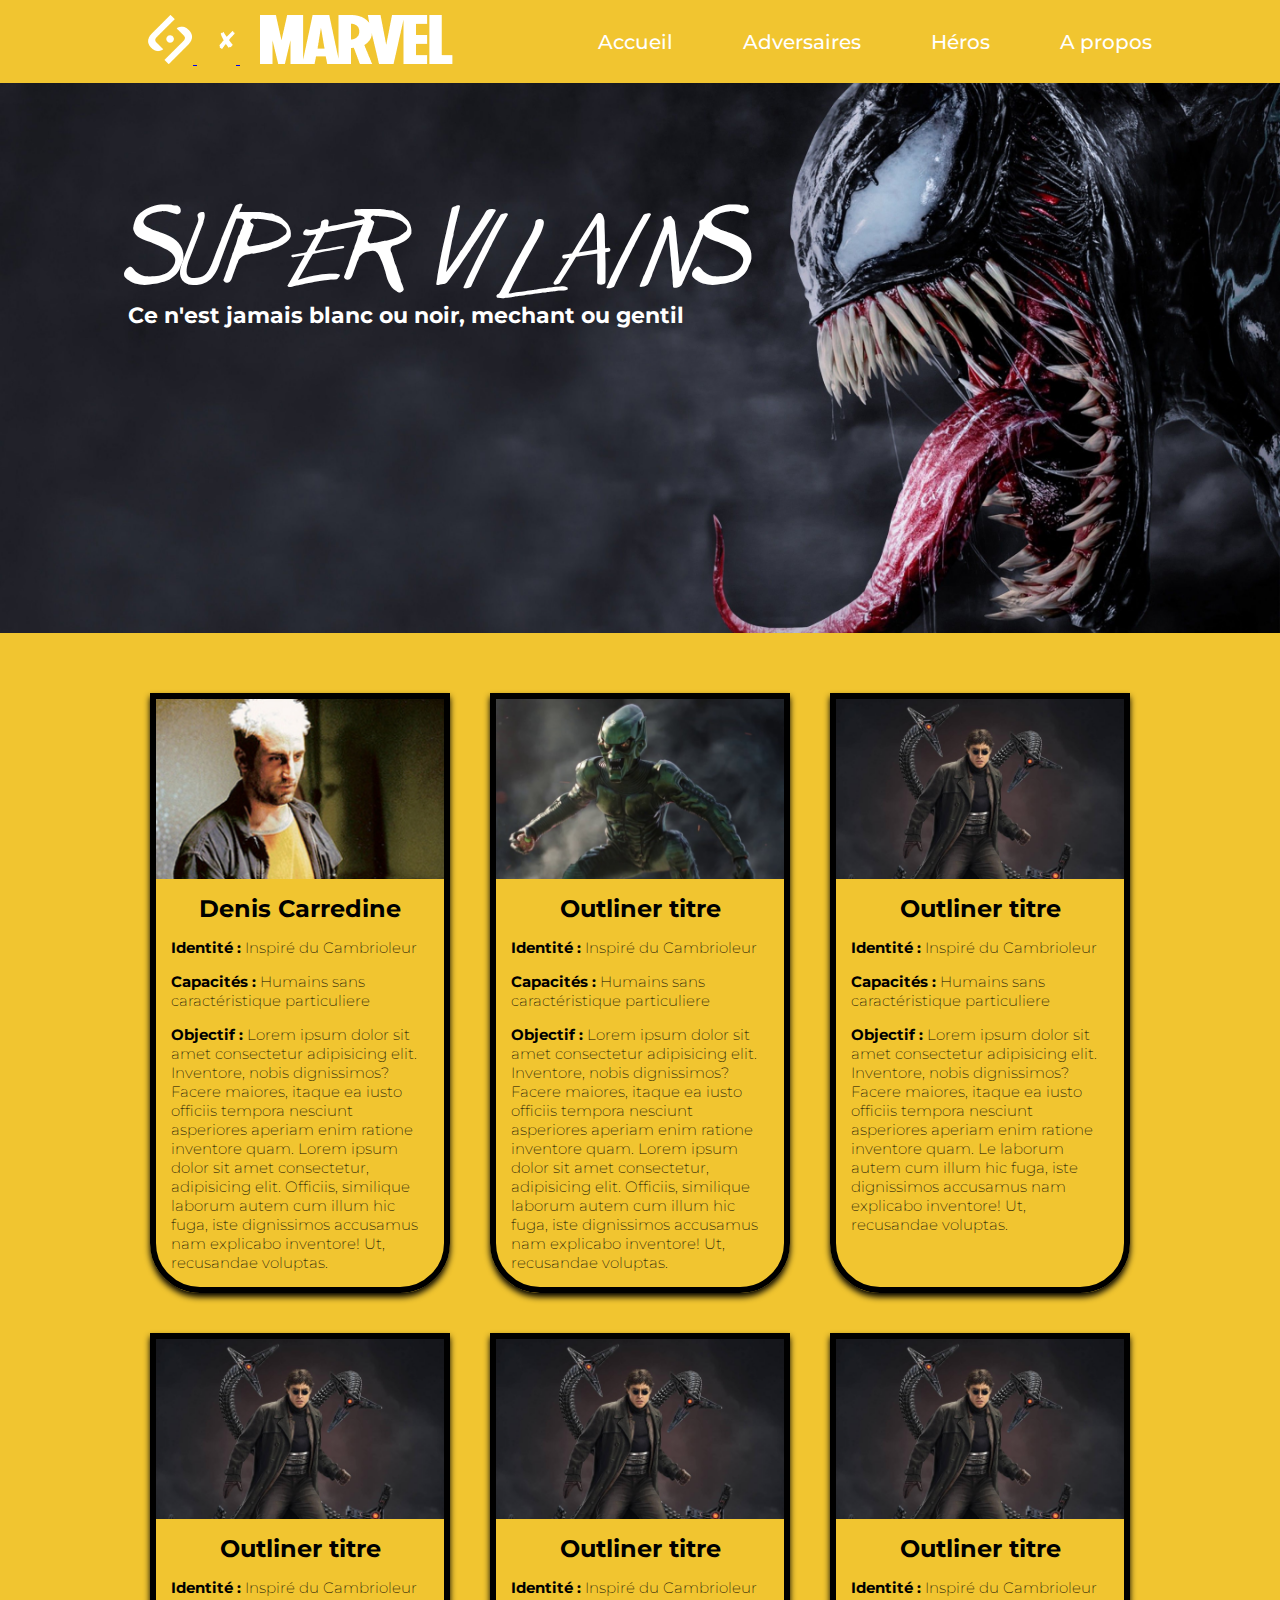
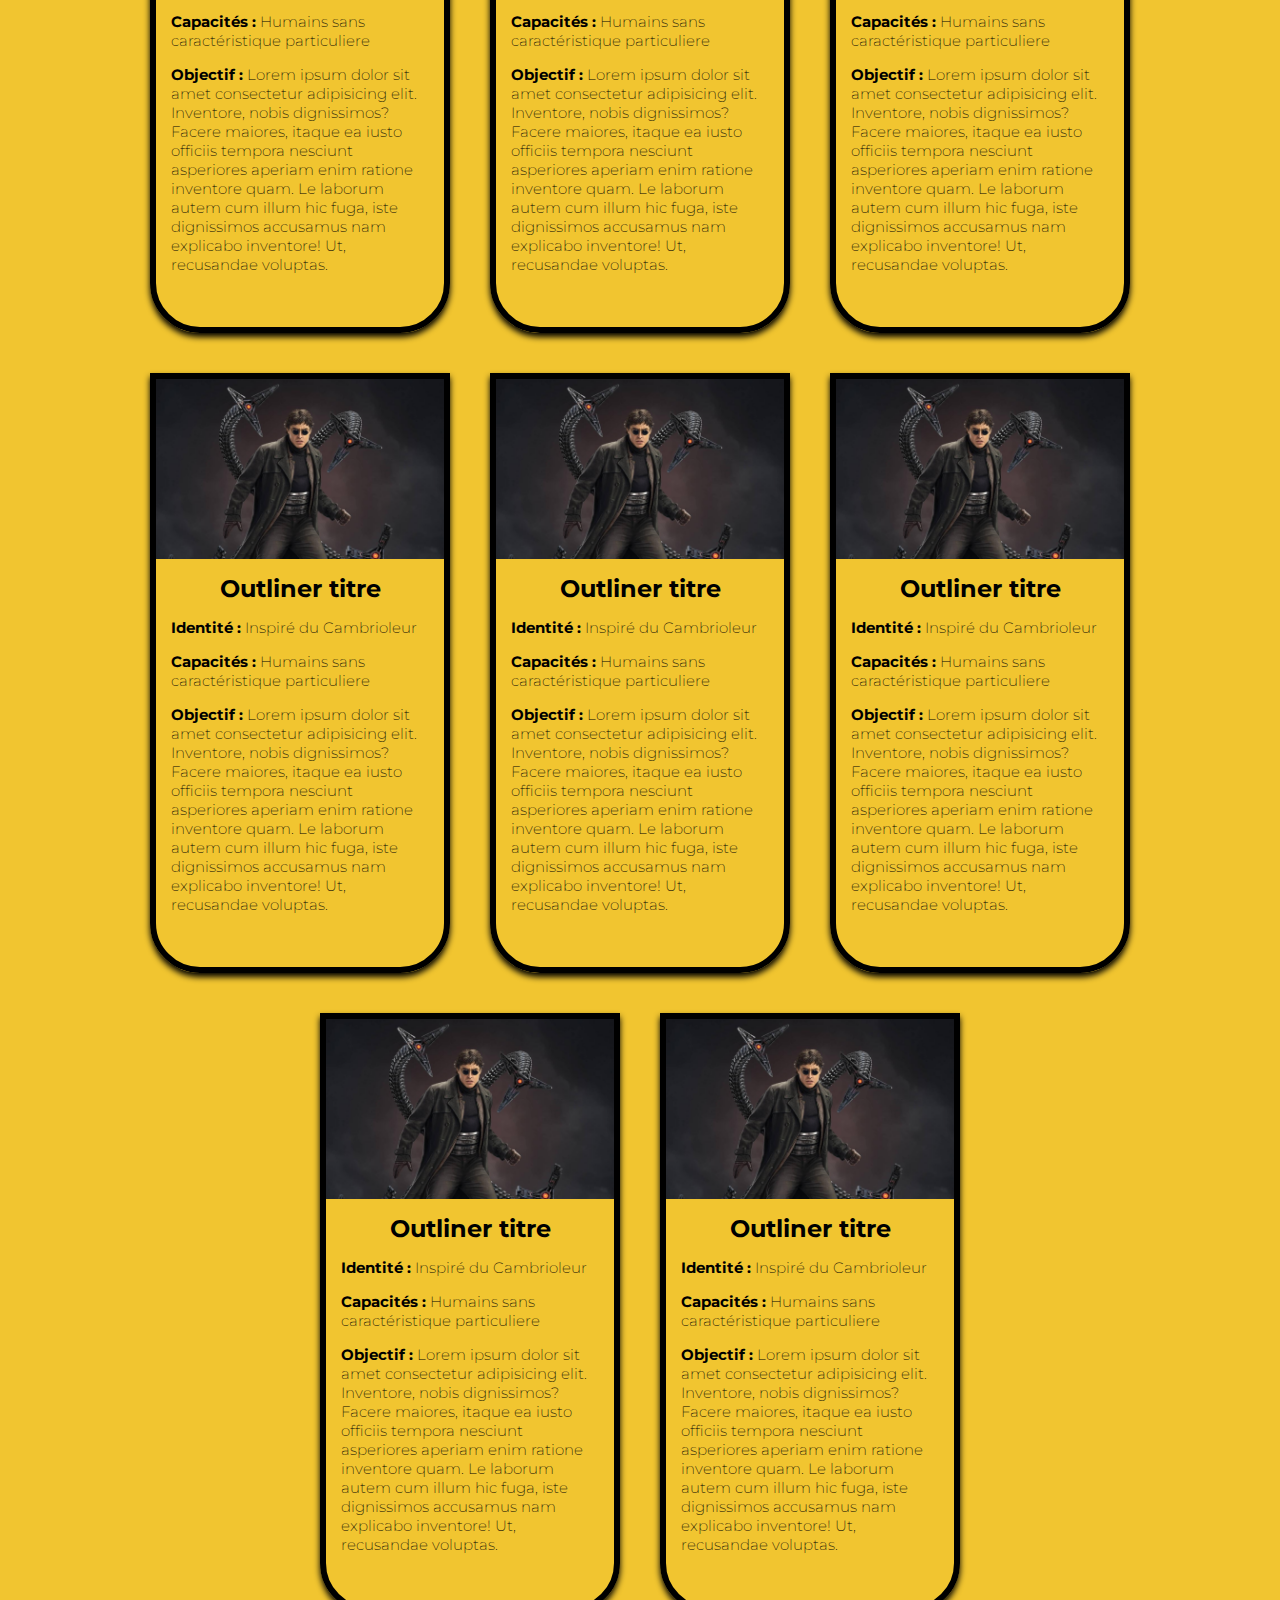
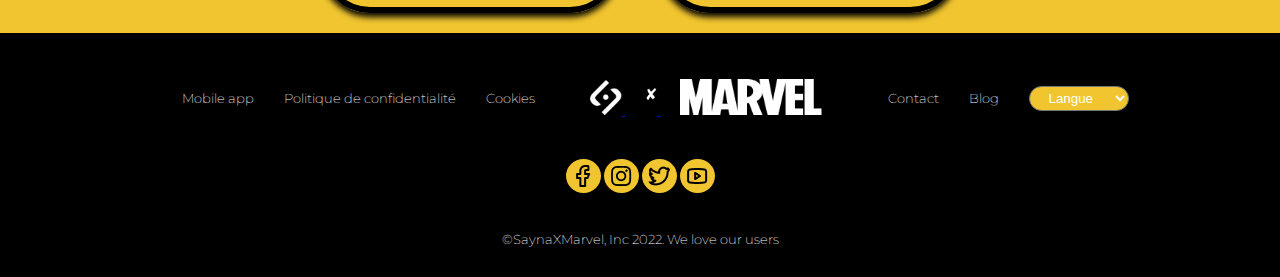
<file: SAYNA-JAVASCRIPT-NOWAYHOME-042022/SAYNA-HTMLCSS-NOWAYHOME-032022-main/adversaires.html>
<!DOCTYPE html>
<html lang="fr">

<head>
    <meta charset="UTF-8">
    <meta http-equiv="X-UA-Compatible" content="IE=edge">
    <meta name="viewport" content="width=device-width, initial-scale=1.0">
    <link rel="stylesheet" href="./assets/css/adversaires.css">
    <link rel="stylesheet" href="https://cdnjs.cloudflare.com/ajax/libs/font-awesome/6.1.1/css/all.min.css" integrity="sha512-KfkfwYDsLkIlwQp6LFnl8zNdLGxu9YAA1QvwINks4PhcElQSvqcyVLLD9aMhXd13uQjoXtEKNosOWaZqXgel0g==" crossorigin="anonymous" referrerpolicy="no-referrer"
    />
    <script src="assets/js/adversaire.js"></script>
    <title>Spiderman - Adversaire</title>
</head>

<body>
    <header id="header-top">
        <nav>
            <div class="conteneur navigbar">
                <div class="brand">
                    <a href="bonus.html">
                        <img src="./assets/logo/logo1.png" alt="">
                        <img src="./assets/logo/logo2.png" alt="">
                        <img src="./assets/logo/logo3.png" alt="">
                    </a>
                </div>
                <div class="menu">
                    <ul>
                        <li><a href="index.html">Accueil</a></li>
                        <li><a href="adversaires.html">Adversaires</a></li>
                        <li><a href="heros.html">Héros</a></li>
                        <li><a href="apropos.html">A propos</a></li>
                    </ul>
                </div>
            </div>
        </nav>
    </header>
    <main>
        <section id="hero">
            <div class="conteneur">
                <nav>
                    <div class="brand-mobile">
                        <a href="index.html">
                            <img src="./assets/logo/logo1.png" width="15%" alt="">
                            <img src="./assets/logo/logo2.png" width="10%" alt="">
                            <img src="./assets/logo/logo3.png" width="60%" alt="">
                        </a>
                        <div><i class="fa-solid fa-ellipsis fa-2x"></i></div>
                    </div>
                </nav>
            </div>
            <div class="conteneur box">
                <h1 class="titre">SUPER VILAINS</h1>
                <p class="description">Ce n'est jamais blanc ou noir, mechant ou gentil</p>
            </div>
        </section>
        <section id="card-section">
            <div class="conteneur">
                <div class="card">
                    <div class="card-hero">
                        <div class="card-image card-image-1"></div>
                        <h2 class="card-title">Denis Carredine</h2>
                        <div class="card-content">
                            <p><span>Identité :</span> Inspiré du Cambrioleur</p>
                            <p><span>Capacités :</span> Humains sans caractéristique particuliere</p>
                            <p><span>Objectif :</span> Lorem ipsum dolor sit amet consectetur adipisicing elit. Inventore, nobis dignissimos? Facere maiores, itaque ea iusto officiis tempora nesciunt asperiores aperiam enim ratione inventore quam. Lorem
                                ipsum dolor sit amet consectetur, adipisicing elit. Officiis, similique laborum autem cum illum hic fuga, iste dignissimos accusamus nam explicabo inventore! Ut, recusandae voluptas.</p>
                        </div>
                    </div>
                    <div class="card-hero">
                        <div class="card-image card-image-2"></div>
                        <h2 class="card-title">Outliner titre</h2>
                        <div class="card-content">
                            <p><span>Identité :</span> Inspiré du Cambrioleur</p>
                            <p><span>Capacités :</span> Humains sans caractéristique particuliere</p>
                            <p><span>Objectif :</span> Lorem ipsum dolor sit amet consectetur adipisicing elit. Inventore, nobis dignissimos? Facere maiores, itaque ea iusto officiis tempora nesciunt asperiores aperiam enim ratione inventore quam. Lorem
                                ipsum dolor sit amet consectetur, adipisicing elit. Officiis, similique laborum autem cum illum hic fuga, iste dignissimos accusamus nam explicabo inventore! Ut, recusandae voluptas.</p>
                        </div>
                    </div>
                    <div class="card-hero">
                        <div class="card-image card-image-3"></div>
                        <h2 class="card-title">Outliner titre</h2>
                        <div class="card-content">
                            <p><span>Identité :</span> Inspiré du Cambrioleur</p>
                            <p><span>Capacités :</span> Humains sans caractéristique particuliere</p>
                            <p><span>Objectif :</span> Lorem ipsum dolor sit amet consectetur adipisicing elit. Inventore, nobis dignissimos? Facere maiores, itaque ea iusto officiis tempora nesciunt asperiores aperiam enim ratione inventore quam. Le laborum
                                autem cum illum hic fuga, iste dignissimos accusamus nam explicabo inventore! Ut, recusandae voluptas.</p>
                        </div>
                    </div>
                    <div class="card-hero">
                        <div class="card-image card-image-3"></div>
                        <h2 class="card-title">Outliner titre</h2>
                        <div class="card-content">
                            <p><span>Identité :</span> Inspiré du Cambrioleur</p>
                            <p><span>Capacités :</span> Humains sans caractéristique particuliere</p>
                            <p><span>Objectif :</span> Lorem ipsum dolor sit amet consectetur adipisicing elit. Inventore, nobis dignissimos? Facere maiores, itaque ea iusto officiis tempora nesciunt asperiores aperiam enim ratione inventore quam. Le laborum
                                autem cum illum hic fuga, iste dignissimos accusamus nam explicabo inventore! Ut, recusandae voluptas.</p>
                        </div>
                    </div>
                    <div class="card-hero">
                        <div class="card-image card-image-3"></div>
                        <h2 class="card-title">Outliner titre</h2>
                        <div class="card-content">
                            <p><span>Identité :</span> Inspiré du Cambrioleur</p>
                            <p><span>Capacités :</span> Humains sans caractéristique particuliere</p>
                            <p><span>Objectif :</span> Lorem ipsum dolor sit amet consectetur adipisicing elit. Inventore, nobis dignissimos? Facere maiores, itaque ea iusto officiis tempora nesciunt asperiores aperiam enim ratione inventore quam. Le laborum
                                autem cum illum hic fuga, iste dignissimos accusamus nam explicabo inventore! Ut, recusandae voluptas.</p>
                        </div>
                    </div>
                    <div class="card-hero">
                        <div class="card-image card-image-3"></div>
                        <h2 class="card-title">Outliner titre</h2>
                        <div class="card-content">
                            <p><span>Identité :</span> Inspiré du Cambrioleur</p>
                            <p><span>Capacités :</span> Humains sans caractéristique particuliere</p>
                            <p><span>Objectif :</span> Lorem ipsum dolor sit amet consectetur adipisicing elit. Inventore, nobis dignissimos? Facere maiores, itaque ea iusto officiis tempora nesciunt asperiores aperiam enim ratione inventore quam. Le laborum
                                autem cum illum hic fuga, iste dignissimos accusamus nam explicabo inventore! Ut, recusandae voluptas.</p>
                        </div>
                    </div>
                    <div class="card-hero">
                        <div class="card-image card-image-3"></div>
                        <h2 class="card-title">Outliner titre</h2>
                        <div class="card-content">
                            <p><span>Identité :</span> Inspiré du Cambrioleur</p>
                            <p><span>Capacités :</span> Humains sans caractéristique particuliere</p>
                            <p><span>Objectif :</span> Lorem ipsum dolor sit amet consectetur adipisicing elit. Inventore, nobis dignissimos? Facere maiores, itaque ea iusto officiis tempora nesciunt asperiores aperiam enim ratione inventore quam. Le laborum
                                autem cum illum hic fuga, iste dignissimos accusamus nam explicabo inventore! Ut, recusandae voluptas.</p>
                        </div>
                    </div>
                    <div class="card-hero">
                        <div class="card-image card-image-3"></div>
                        <h2 class="card-title">Outliner titre</h2>
                        <div class="card-content">
                            <p><span>Identité :</span> Inspiré du Cambrioleur</p>
                            <p><span>Capacités :</span> Humains sans caractéristique particuliere</p>
                            <p><span>Objectif :</span> Lorem ipsum dolor sit amet consectetur adipisicing elit. Inventore, nobis dignissimos? Facere maiores, itaque ea iusto officiis tempora nesciunt asperiores aperiam enim ratione inventore quam. Le laborum
                                autem cum illum hic fuga, iste dignissimos accusamus nam explicabo inventore! Ut, recusandae voluptas.</p>
                        </div>
                    </div>
                    <div class="card-hero">
                        <div class="card-image card-image-3"></div>
                        <h2 class="card-title">Outliner titre</h2>
                        <div class="card-content">
                            <p><span>Identité :</span> Inspiré du Cambrioleur</p>
                            <p><span>Capacités :</span> Humains sans caractéristique particuliere</p>
                            <p><span>Objectif :</span> Lorem ipsum dolor sit amet consectetur adipisicing elit. Inventore, nobis dignissimos? Facere maiores, itaque ea iusto officiis tempora nesciunt asperiores aperiam enim ratione inventore quam. Le laborum
                                autem cum illum hic fuga, iste dignissimos accusamus nam explicabo inventore! Ut, recusandae voluptas.</p>
                        </div>
                    </div>
                    <div class="card-hero">
                        <div class="card-image card-image-3"></div>
                        <h2 class="card-title">Outliner titre</h2>
                        <div class="card-content">
                            <p><span>Identité :</span> Inspiré du Cambrioleur</p>
                            <p><span>Capacités :</span> Humains sans caractéristique particuliere</p>
                            <p><span>Objectif :</span> Lorem ipsum dolor sit amet consectetur adipisicing elit. Inventore, nobis dignissimos? Facere maiores, itaque ea iusto officiis tempora nesciunt asperiores aperiam enim ratione inventore quam. Le laborum
                                autem cum illum hic fuga, iste dignissimos accusamus nam explicabo inventore! Ut, recusandae voluptas.</p>
                        </div>
                    </div>
                    <div class="card-hero">
                        <div class="card-image card-image-3"></div>
                        <h2 class="card-title">Outliner titre</h2>
                        <div class="card-content">
                            <p><span>Identité :</span> Inspiré du Cambrioleur</p>
                            <p><span>Capacités :</span> Humains sans caractéristique particuliere</p>
                            <p><span>Objectif :</span> Lorem ipsum dolor sit amet consectetur adipisicing elit. Inventore, nobis dignissimos? Facere maiores, itaque ea iusto officiis tempora nesciunt asperiores aperiam enim ratione inventore quam. Le laborum
                                autem cum illum hic fuga, iste dignissimos accusamus nam explicabo inventore! Ut, recusandae voluptas.</p>
                        </div>
                    </div>
                </div>
            </div>
        </section>
    </main>

    <footer>
        <div class="conteneur footer">
            <div class="navigation-footer">
                <ul class="list1">
                    <li><a href="#">Mobile app</a></li>
                    <li><a href="#">Politique de confidentialité</a></li>
                    <li><a href="#">Cookies</a></li>
                </ul>
                <div class="brand">
                    <a href="#">
                        <img src="./assets/logo/logo1.png" width="16%" alt="">
                        <img src="./assets/logo/logo2.png" width="10%" alt="">
                        <img src="./assets/logo/logo3.png" width="50%" alt="">
                    </a>
                </div>
                <ul class="list2">
                    <li><a href="#">Contact</a></li>
                    <li><a href="#">Blog</a></li>
                    <li><select class="formselect">
                        <option selected="">Langue</option>
                        <option>Francais</option>
                        <option>Anglais</option>
                        <option>Espagnol</option>
                        <option>Creole</option>
                        </select></li>
                </ul>
            </div>
            <div class="media">
                <img src="./assets/logo/logof.png" alt="">
                <img src="./assets/logo/logoi.png" alt="">
                <img src="./assets/logo/logot.png" alt="">
                <img src="./assets/logo/logoy.png" alt="">
            </div>
            <div class="copyright">
                <p>&copy;SaynaXMarvel, Inc 2022. We love our users</p>
            </div>
        </div>
    </footer>
</body>

</html>
</file>
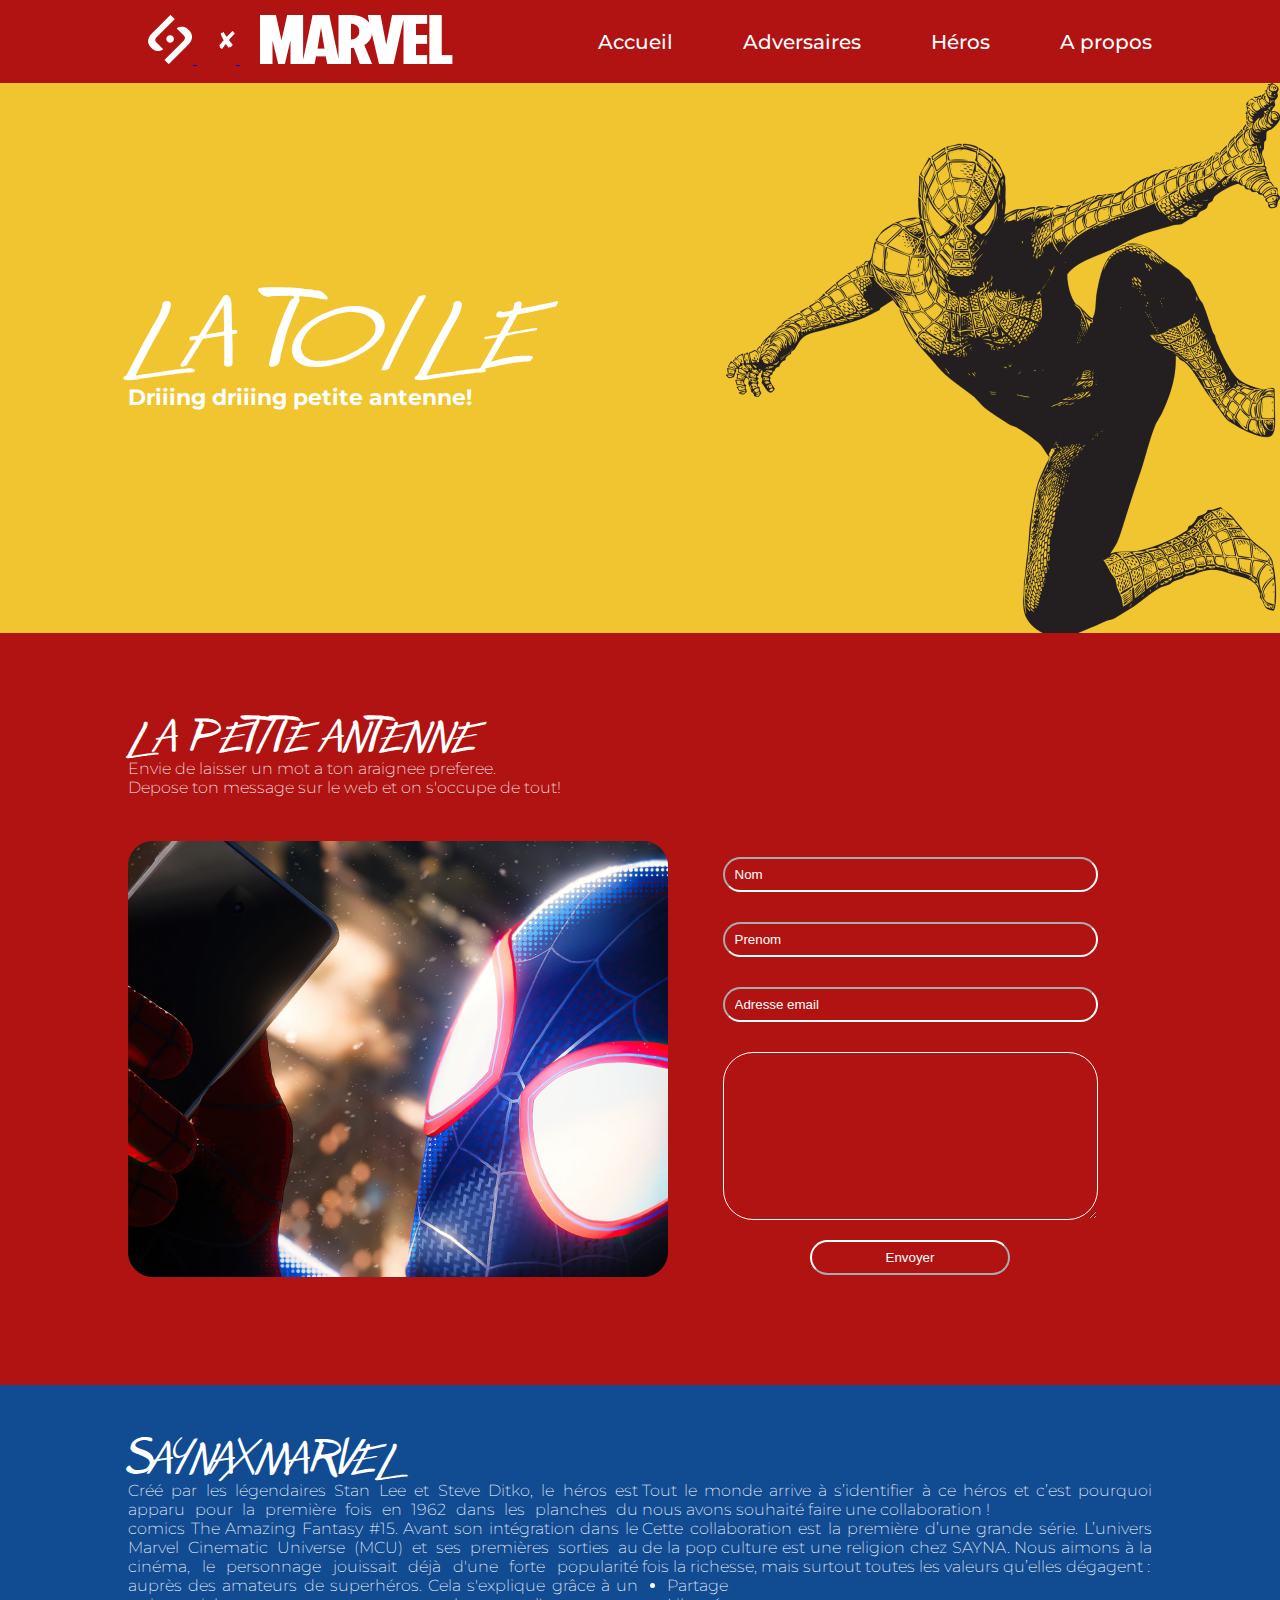
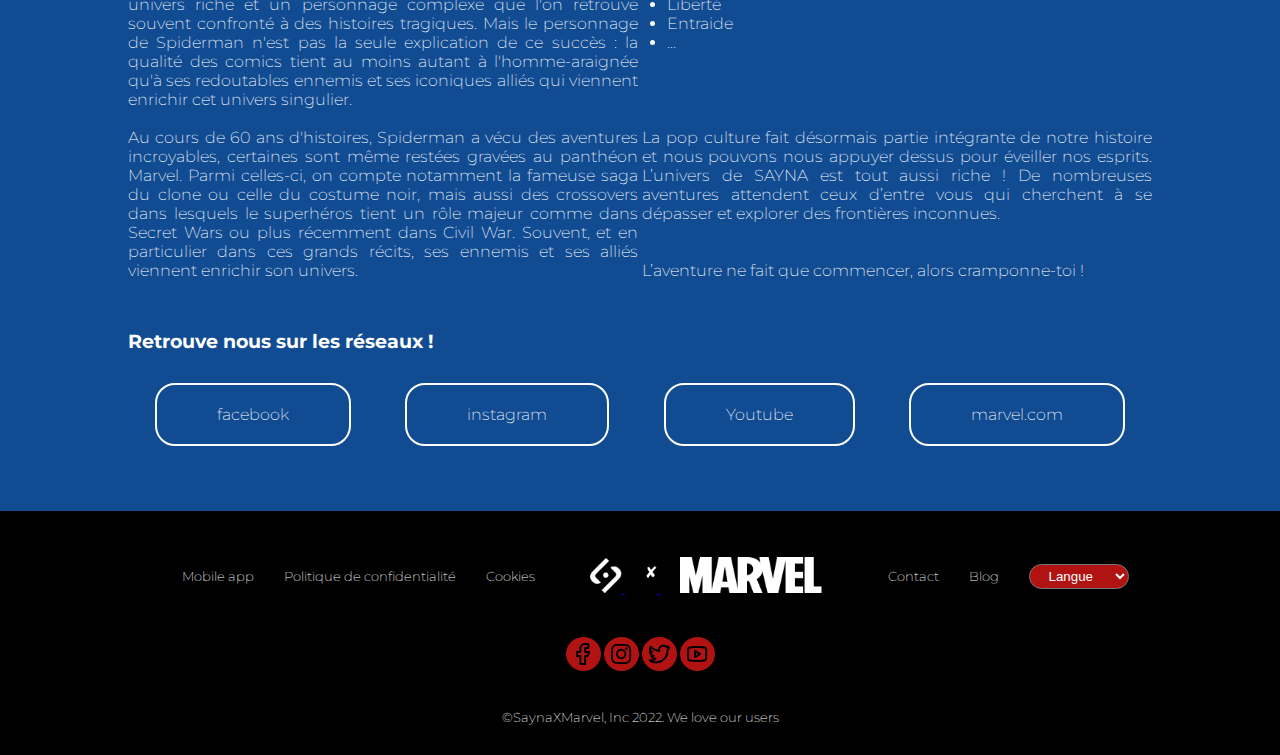
<file: SAYNA-JAVASCRIPT-NOWAYHOME-042022/SAYNA-HTMLCSS-NOWAYHOME-032022-main/apropos.html>
<!DOCTYPE html>
<html lang="fr">

<head>
    <meta charset="UTF-8">
    <meta http-equiv="X-UA-Compatible" content="IE=edge">
    <meta name="viewport" content="width=device-width, initial-scale=1.0">
    <link rel="stylesheet" href="https://cdnjs.cloudflare.com/ajax/libs/font-awesome/6.1.1/css/all.min.css" integrity="sha512-KfkfwYDsLkIlwQp6LFnl8zNdLGxu9YAA1QvwINks4PhcElQSvqcyVLLD9aMhXd13uQjoXtEKNosOWaZqXgel0g==" crossorigin="anonymous" referrerpolicy="no-referrer"
    />
    <link rel="stylesheet" href="./assets/css/adversaires.css">
    <link rel="stylesheet" href="./assets/css/apropos.css">
    <script src="assets/js/apropos.js"></script>
    <title>Spiderman - A Propos</title>
</head>

<body>
    <header id="header-top">
        <nav>
            <div class="conteneur navigbar">
                <div class="brand">
                    <a href="bonus.html">
                        <img src="./assets/logo/logo1.png" alt="">
                        <img src="./assets/logo/logo2.png" alt="">
                        <img src="./assets/logo/logo3.png" alt="">
                    </a>
                </div>
                <div class="menu">
                    <ul>
                        <li><a href="index.html">Accueil</a></li>
                        <li><a href="adversaires.html">Adversaires</a></li>
                        <li><a href="heros.html">Héros</a></li>
                        <li><a href="apropos.html">A propos</a></li>
                    </ul>
                </div>
            </div>
        </nav>
    </header>
    <header id="header-top2">
        <div class="conteneur">
            <div class="brand-mobile">
                <a href="index.html">
                    <img src="./assets/logo/logo1.png" width="15%" alt="">
                    <img src="./assets/logo/logo2.png" width="10%" alt="">
                    <img src="./assets/logo/logo3.png" width="60%" alt="">
                </a>
                <div><i class="fa-solid fa-ellipsis fa-2x"></i></div>
            </div>
        </div>
    </header>
    <main>
        <section id="hero">
            <div class="image-rotate"></div>
            <!-- <div class="conteneur">
                <div class="brand-mobile">
                    <a href="index.html">
                        <img src="./assets/logo/logo1.png" width="15%" alt="">
                        <img src="./assets/logo/logo2.png" width="10%" alt="">
                        <img src="./assets/logo/logo3.png" width="60%" alt="">
                    </a>
                    <div><i class="fa-solid fa-ellipsis fa-2x"></i></div>
                </div>
            </div> -->
            <div class="conteneur box">
                <h1 class="titre">LA TOILE</h1>
                <p class="description">Driiing driiing petite antenne!</p>
            </div>
        </section>
        <section id="antenne">
            <div class="conteneur">
                <div class="antenne-header">
                    <h1>LA PETITE ANTENNE</h1>
                    <p>Envie de laisser un mot a ton araignee preferee. <br> Depose ton message sur le web et on s'occupe de tout! </p>
                </div>
                <div class="antenne-body">
                    <div>
                        <img class="antenne-image" src="./assets/img/img34.png" style="width: 100%;" alt="">
                    </div>
                    <div class="formulaire">
                        <form action="" method="">
                            <input class="form-antenne" type="text" placeholder="Nom">
                            <input class="form-antenne" type="text" placeholder="Prenom">
                            <input class="form-antenne " type="email" name="" id="" placeholder="Adresse email">
                            <textarea class="form-antenne" name="" id="" cols="30" rows="10"></textarea>
                            <input class="form-button" type="submit" value="Envoyer">
                        </form>
                    </div>
                </div>
            </div>
        </section>
        <section id="saynaxmarvel">
            <div class="conteneur">
                <h1>SAYNAXMARVEL</h1>
                <div class="saynaxmarvel-body">
                    <div class="box-text">
                        <p class="text">
                            Créé par les légendaires Stan Lee et Steve Ditko, le héros est apparu pour la première fois en 1962 dans les planches du comics The Amazing Fantasy #15. Avant son intégration dans le Marvel Cinematic Universe (MCU) et ses premières sorties au cinéma,
                            le personnage jouissait déjà d'une forte popularité auprès des amateurs de superhéros. Cela s'explique grâce à un univers riche et un personnage complexe que l'on retrouve souvent confronté à des histoires tragiques. Mais le
                            personnage de Spiderman n'est pas la seule explication de ce succès : la qualité des comics tient au moins autant à l'homme-araignée qu'à ses redoutables ennemis et ses iconiques alliés qui viennent enrichir cet univers singulier.
                            <br>
                            <br> Au cours de 60 ans d'histoires, Spiderman a vécu des aventures incroyables, certaines sont même restées gravées au panthéon Marvel. Parmi celles-ci, on compte notamment la fameuse saga du clone ou celle du costume noir,
                            mais aussi des crossovers dans lesquels le superhéros tient un rôle majeur comme dans Secret Wars ou plus récemment dans Civil War. Souvent, et en particulier dans ces grands récits, ses ennemis et ses alliés viennent enrichir
                            son univers.
                        </p>
                    </div>

                    <div class="box-text">
                        <p class="text">
                            Tout le monde arrive à s’identifier à ce héros et c’est pourquoi nous avons souhaité faire une collaboration !
                            <br> Cette collaboration est la première d’une grande série. L’univers de la pop culture est une religion chez SAYNA. Nous aimons à la fois la richesse, mais surtout toutes les valeurs qu’elles dégagent :
                            <ul>
                                <li>Partage</li>
                                <li>Liberté</li>
                                <li>Entraide</li>
                                <li>...</li>
                            </ul>

                            <br>
                            <br>
                            <br>
                            <br> La pop culture fait désormais partie intégrante de notre histoire et nous pouvons nous appuyer dessus pour éveiller nos esprits. L’univers de SAYNA est tout aussi riche ! De nombreuses aventures attendent ceux d’entre
                            vous qui cherchent à se dépasser et explorer des frontières inconnues.
                            <br>
                            <br>
                            <br> L’aventure ne fait que commencer, alors cramponne-toi !
                        </p>
                    </div>
                </div>
                <div class="saynaxmarvel-media">
                    <h3>Retrouve nous sur les réseaux !</h3>
                    <div class="media">
                        <a href="#">facebook</a>
                        <a href="#">instagram</a>
                        <a href="#">Youtube</a>
                        <a href="#">marvel.com</a>
                    </div>
                </div>
            </div>
        </section>
    </main>
    <footer>
        <div class="conteneur footer">
            <div class="navigation-footer">
                <ul class="list1">
                    <li><a href="#">Mobile app</a></li>
                    <li><a href="#">Politique de confidentialité</a></li>
                    <li><a href="#">Cookies</a></li>
                </ul>
                <div class="brand">
                    <a href="#">
                        <img src="./assets/logo/logo1.png" width="16%" alt="">
                        <img src="./assets/logo/logo2.png" width="10%" alt="">
                        <img src="./assets/logo/logo3.png" width="50%" alt="">
                    </a>
                </div>
                <ul class="list2">
                    <li><a href="#">Contact</a></li>
                    <li><a href="#">Blog</a></li>
                    <li><select class="formselect">
                        <option selected="">Langue</option>
                        <option>Francais</option>
                        <option>Anglais</option>
                        <option>Espagnol</option>
                        <option>Creole</option>
                        </select></li>
                </ul>
            </div>
            <div class="media">
                <img src="./assets/logo/logof.png" alt="">
                <img src="./assets/logo/logoi.png" alt="">
                <img src="./assets/logo/logot.png" alt="">
                <img src="./assets/logo/logoy.png" alt="">
            </div>
            <div class="copyright">
                <p>&copy;SaynaXMarvel, Inc 2022. We love our users</p>
            </div>
        </div>
    </footer>
</body>

</html>
</file>
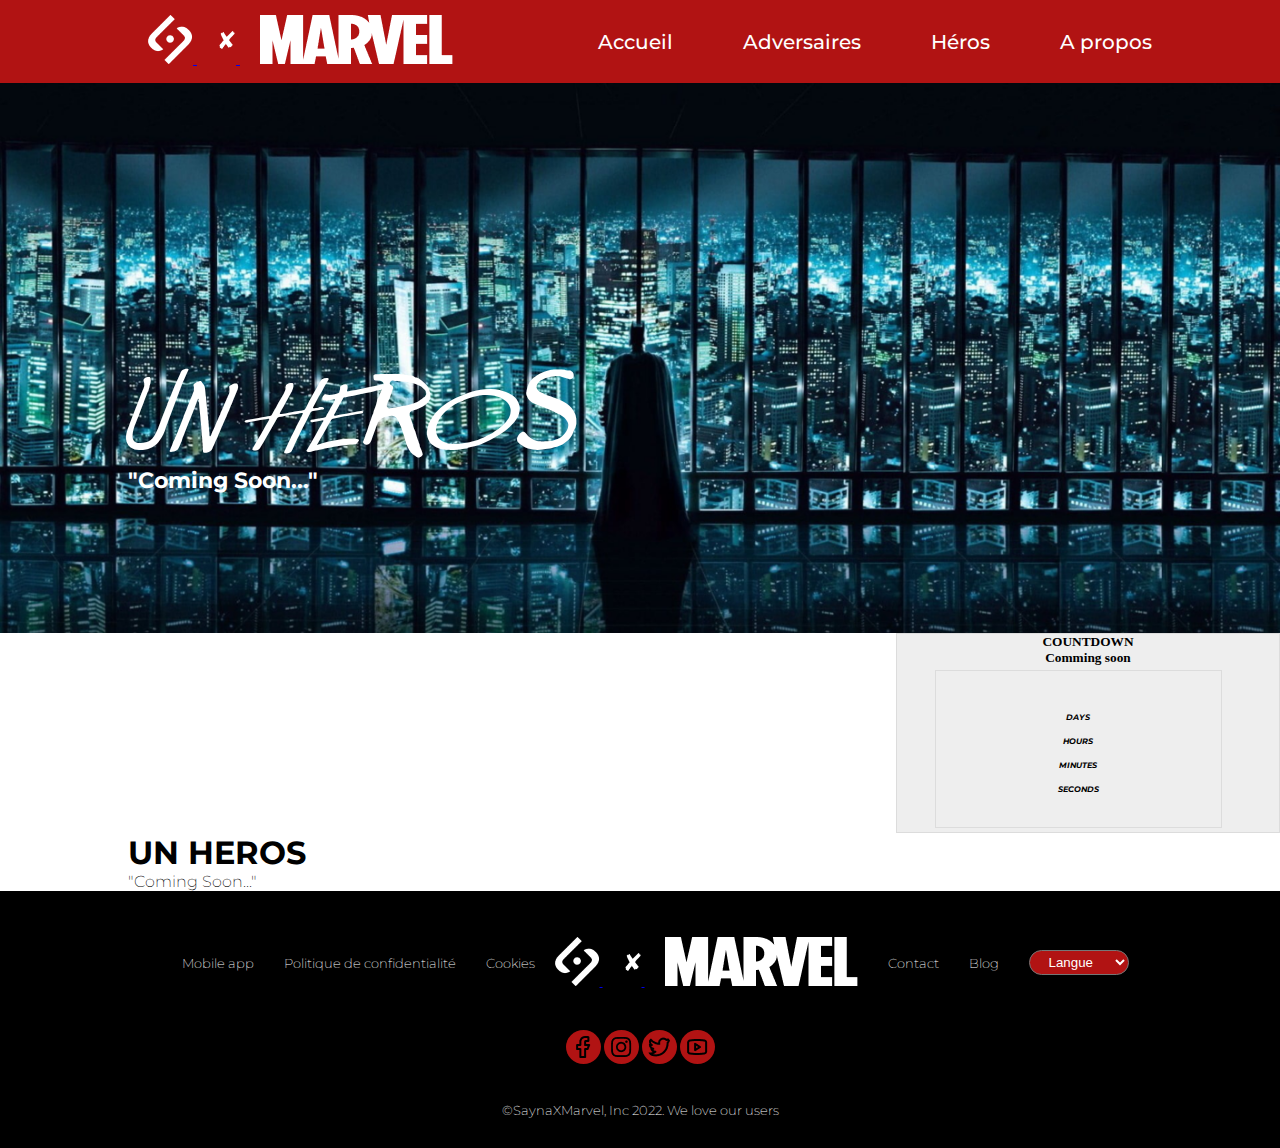
<file: SAYNA-JAVASCRIPT-NOWAYHOME-042022/SAYNA-HTMLCSS-NOWAYHOME-032022-main/bonus.html>
<!DOCTYPE html>
<html lang="fr">

<head>
    <meta charset="UTF-8">
    <meta http-equiv="X-UA-Compatible" content="IE=edge">
    <meta name="viewport" content="width=device-width, initial-scale=1.0">
    <link rel="stylesheet" href="https://cdnjs.cloudflare.com/ajax/libs/font-awesome/6.1.1/css/all.min.css" integrity="sha512-KfkfwYDsLkIlwQp6LFnl8zNdLGxu9YAA1QvwINks4PhcElQSvqcyVLLD9aMhXd13uQjoXtEKNosOWaZqXgel0g==" crossorigin="anonymous" referrerpolicy="no-referrer"
    />
    <link rel="stylesheet" href="./assets/css/adversaires.css">
    <link rel="stylesheet" href="./assets/css/bonus.css">
    <script src="assets/js/bonus.js"></script>
    <title>Spiderman - Bonus</title>
</head>

<body>
    <header id="header-top">
        <nav>
            <div class="conteneur navigbar">
                <div class="brand">
                    <a href="bonus.html">
                        <img src="./assets/logo/logo1.png" alt="">
                        <img src="./assets/logo/logo2.png" alt="">
                        <img src="./assets/logo/logo3.png" alt="">
                    </a>
                </div>
                <div class="menu">
                    <ul>
                        <li><a href="index.html">Accueil</a></li>
                        <li><a href="adversaires.html">Adversaires</a></li>
                        <li><a href="heros.html">Héros</a></li>
                        <li><a href="apropos.html">A propos</a></li>
                    </ul>
                </div>
            </div>
        </nav>
    </header>
    <main>
        <section id="hero">
            <div class="conteneur">
                <div class="brand-mobile">
                    <a href="index.html">
                        <img src="./assets/logo/logo1.png" width="15%" alt="">
                        <img src="./assets/logo/logo2.png" width="10%" alt="">
                        <img src="./assets/logo/logo3.png" width="60%" alt="">
                    </a>
                    <div><i class="fa-solid fa-ellipsis fa-2x"></i></div>
                </div>
            </div>

            <div class="conteneur box">
                <h1 class="titre">UN HEROS</h1>
                <p class="description">"Coming Soon..."</p>
            </div>
        </section>
        <div id="comptearebours">
            <h1>COUNTDOWN</h1>
            <h2>Comming soon</h2>
            <div id="countdown">
                <div class="row">
                    <div class="col-row">
                        <div id="days"><em>DAYS</em></div>
                        <div id="hours"><em>HOURS</em></div>
                        <div id="minutes"><em>MINUTES</em></div>
                        <div id="seconds"><em>SECONDS</em></div>
                    </div>
                </div>
            </div>
        </div>
        <div>
            <div class="conteneur box">
                <h1 class="titre">UN HEROS</h1>
                <p class="description">"Coming Soon..."</p>
            </div>
        </div>
    </main>

    <footer>
        <div class="conteneur footer">
            <div class="navigation-footer">
                <ul class="list1">
                    <li><a href="#">Mobile app</a></li>
                    <li><a href="#">Politique de confidentialité</a></li>
                    <li><a href="#">Cookies</a></li>
                </ul>
                <div class="brand">
                    <a href="#">
                        <img src="./assets/logo/logo1.png" alt="">
                        <img src="./assets/logo/logo2.png" alt="">
                        <img src="./assets/logo/logo3.png" alt="">
                    </a>
                </div>
                <ul class="list2">
                    <li><a href="#">Contact</a></li>
                    <li><a href="#">Blog</a></li>
                    <li><select class="formselect">
                        <option selected="">Langue</option>
                        <option>Francais</option>
                        <option>Anglais</option>
                        <option>Espagnol</option>
                        <option>Creole</option>
                        </select></li>
                </ul>
            </div>
            <div class="media">
                <img src="./assets/logo/logof.png" alt="">
                <img src="./assets/logo/logoi.png" alt="">
                <img src="./assets/logo/logot.png" alt="">
                <img src="./assets/logo/logoy.png" alt="">
            </div>
            <div class="copyright">
                <p>&copy;SaynaXMarvel, Inc 2022. We love our users</p>
            </div>
        </div>
    </footer>
</body>

</html>
</file>
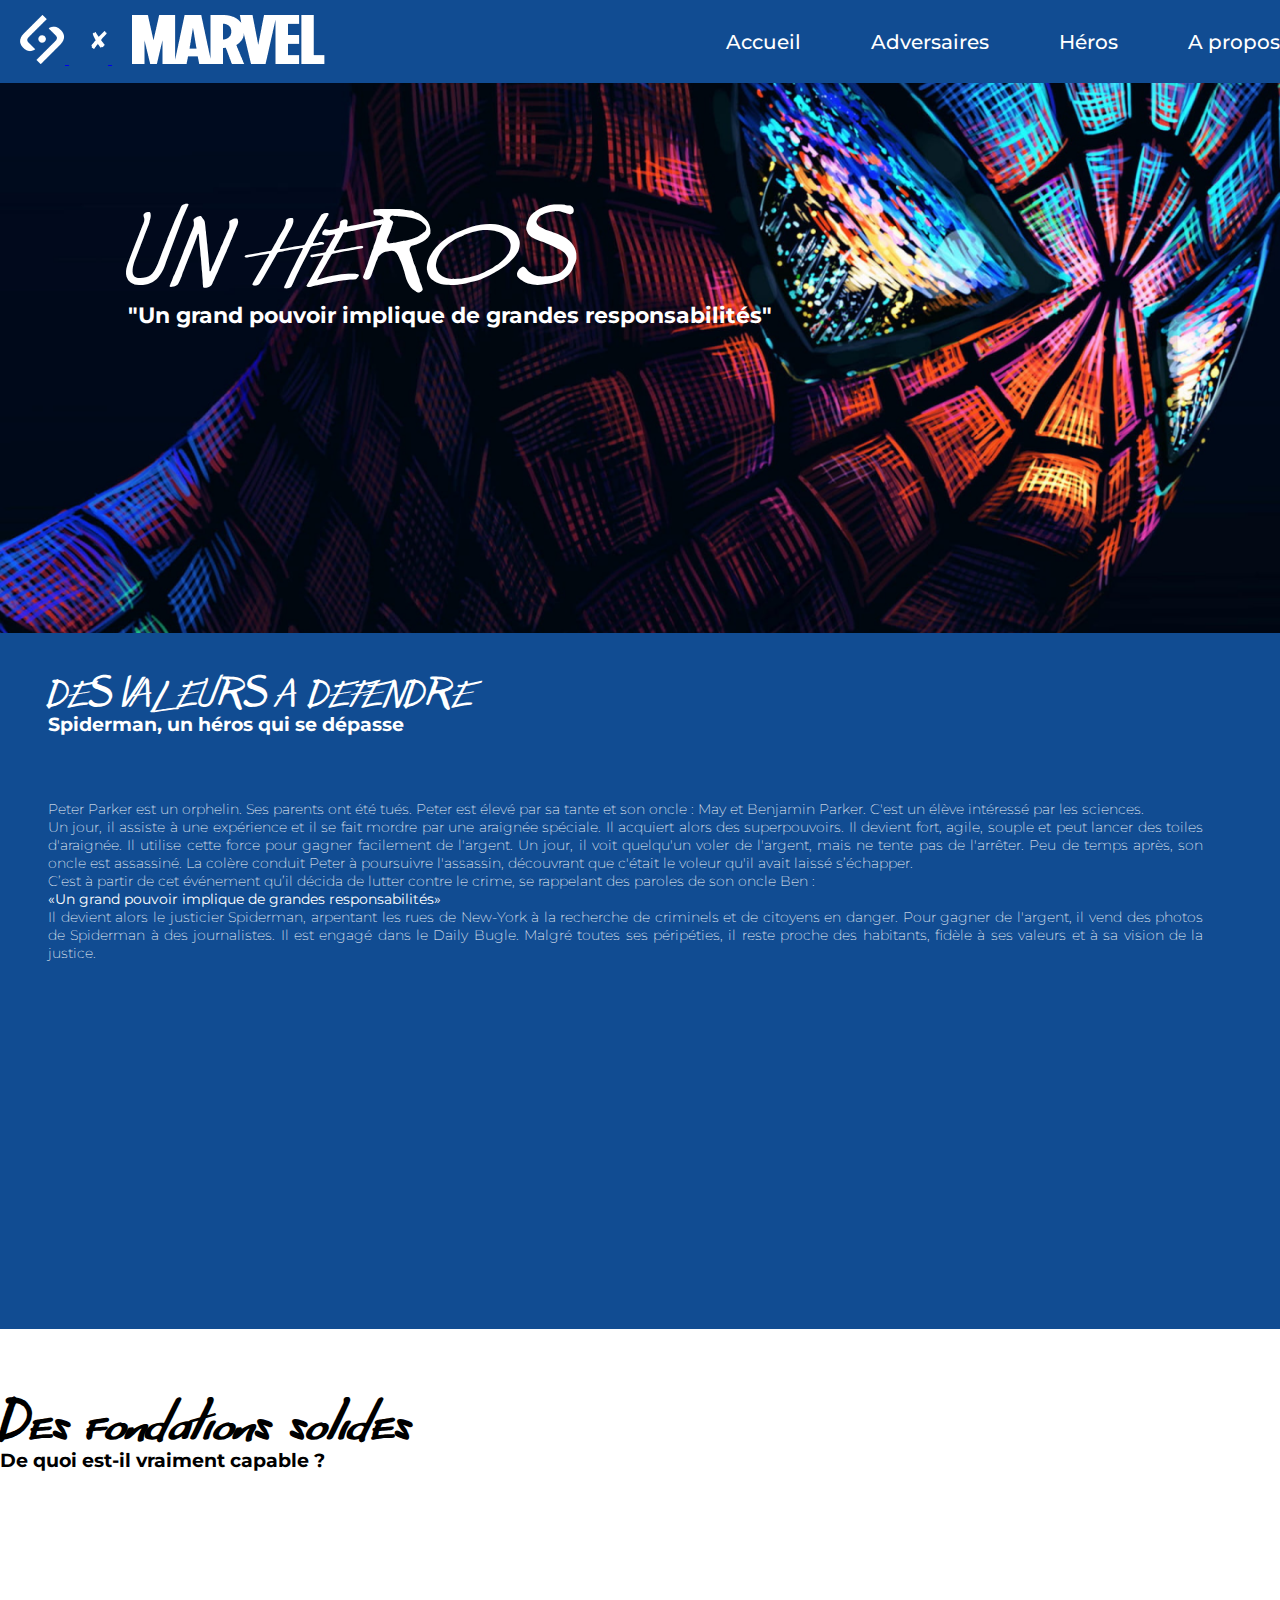
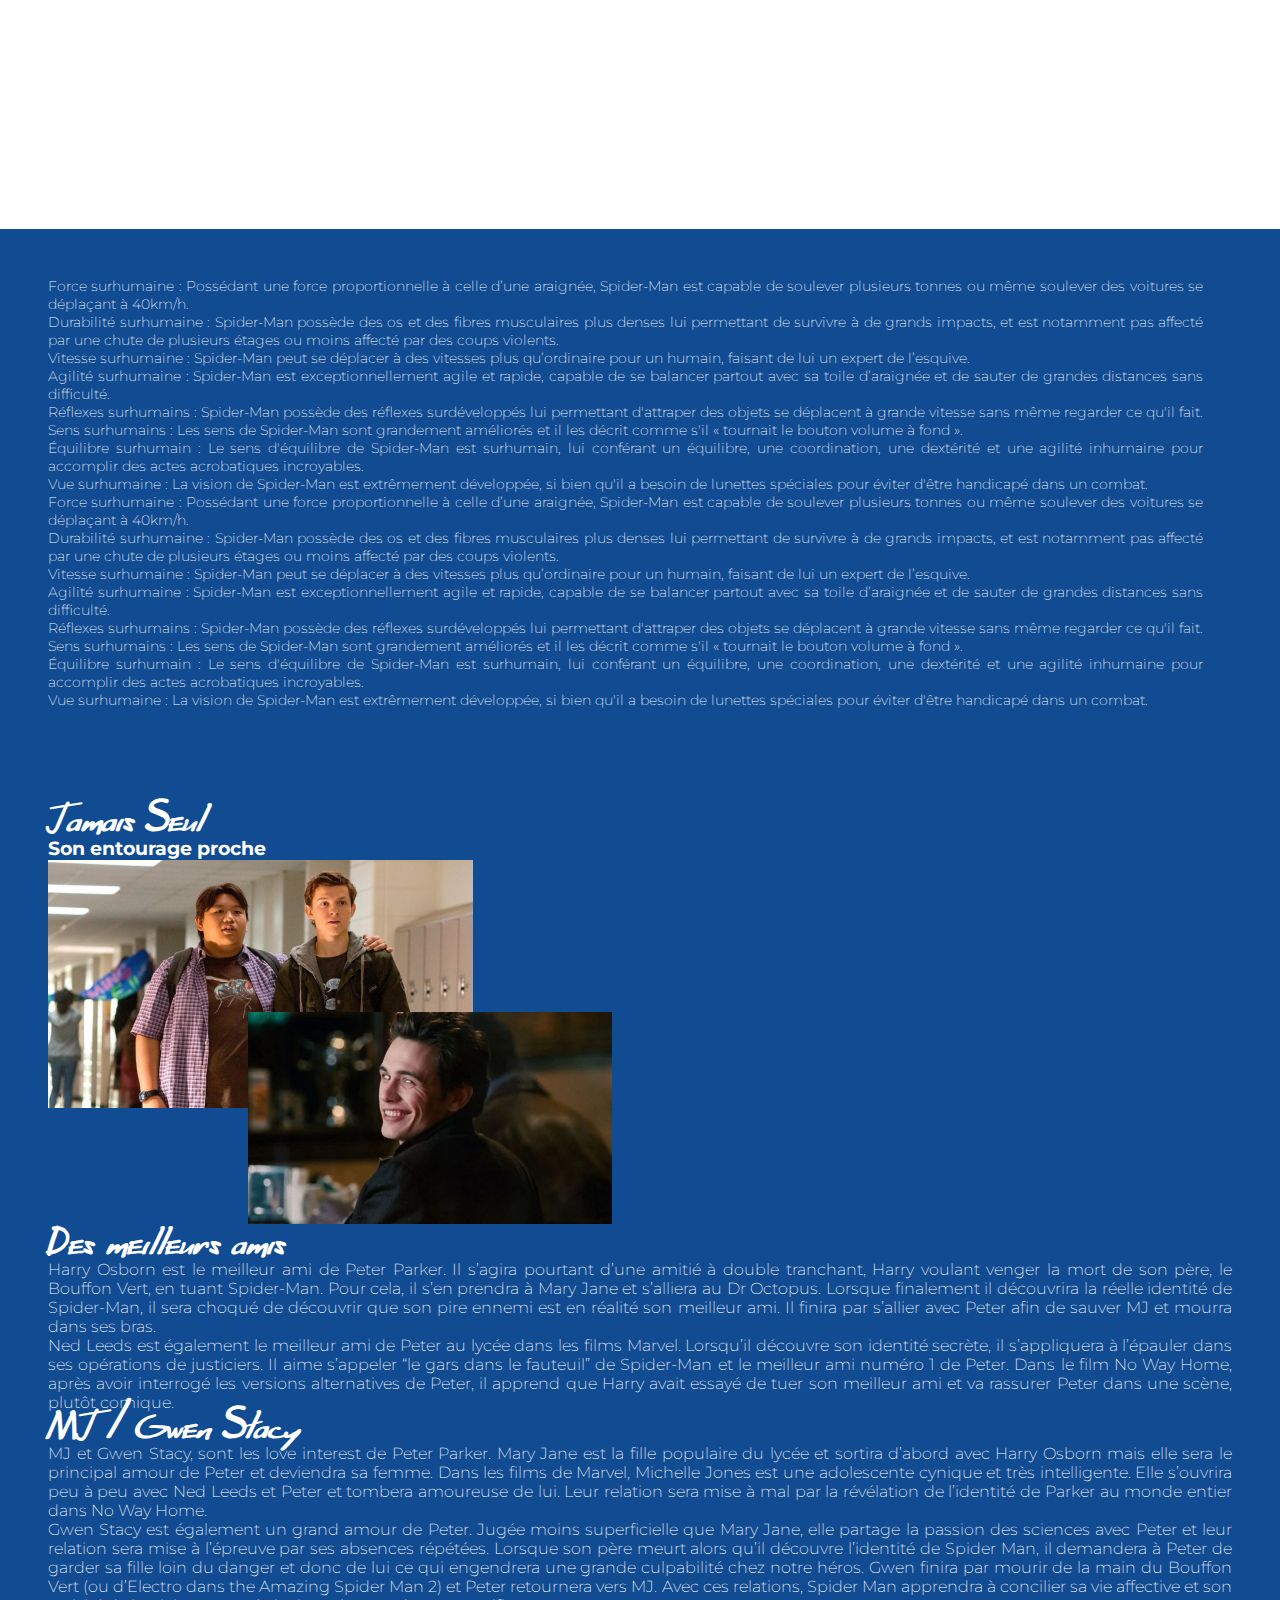
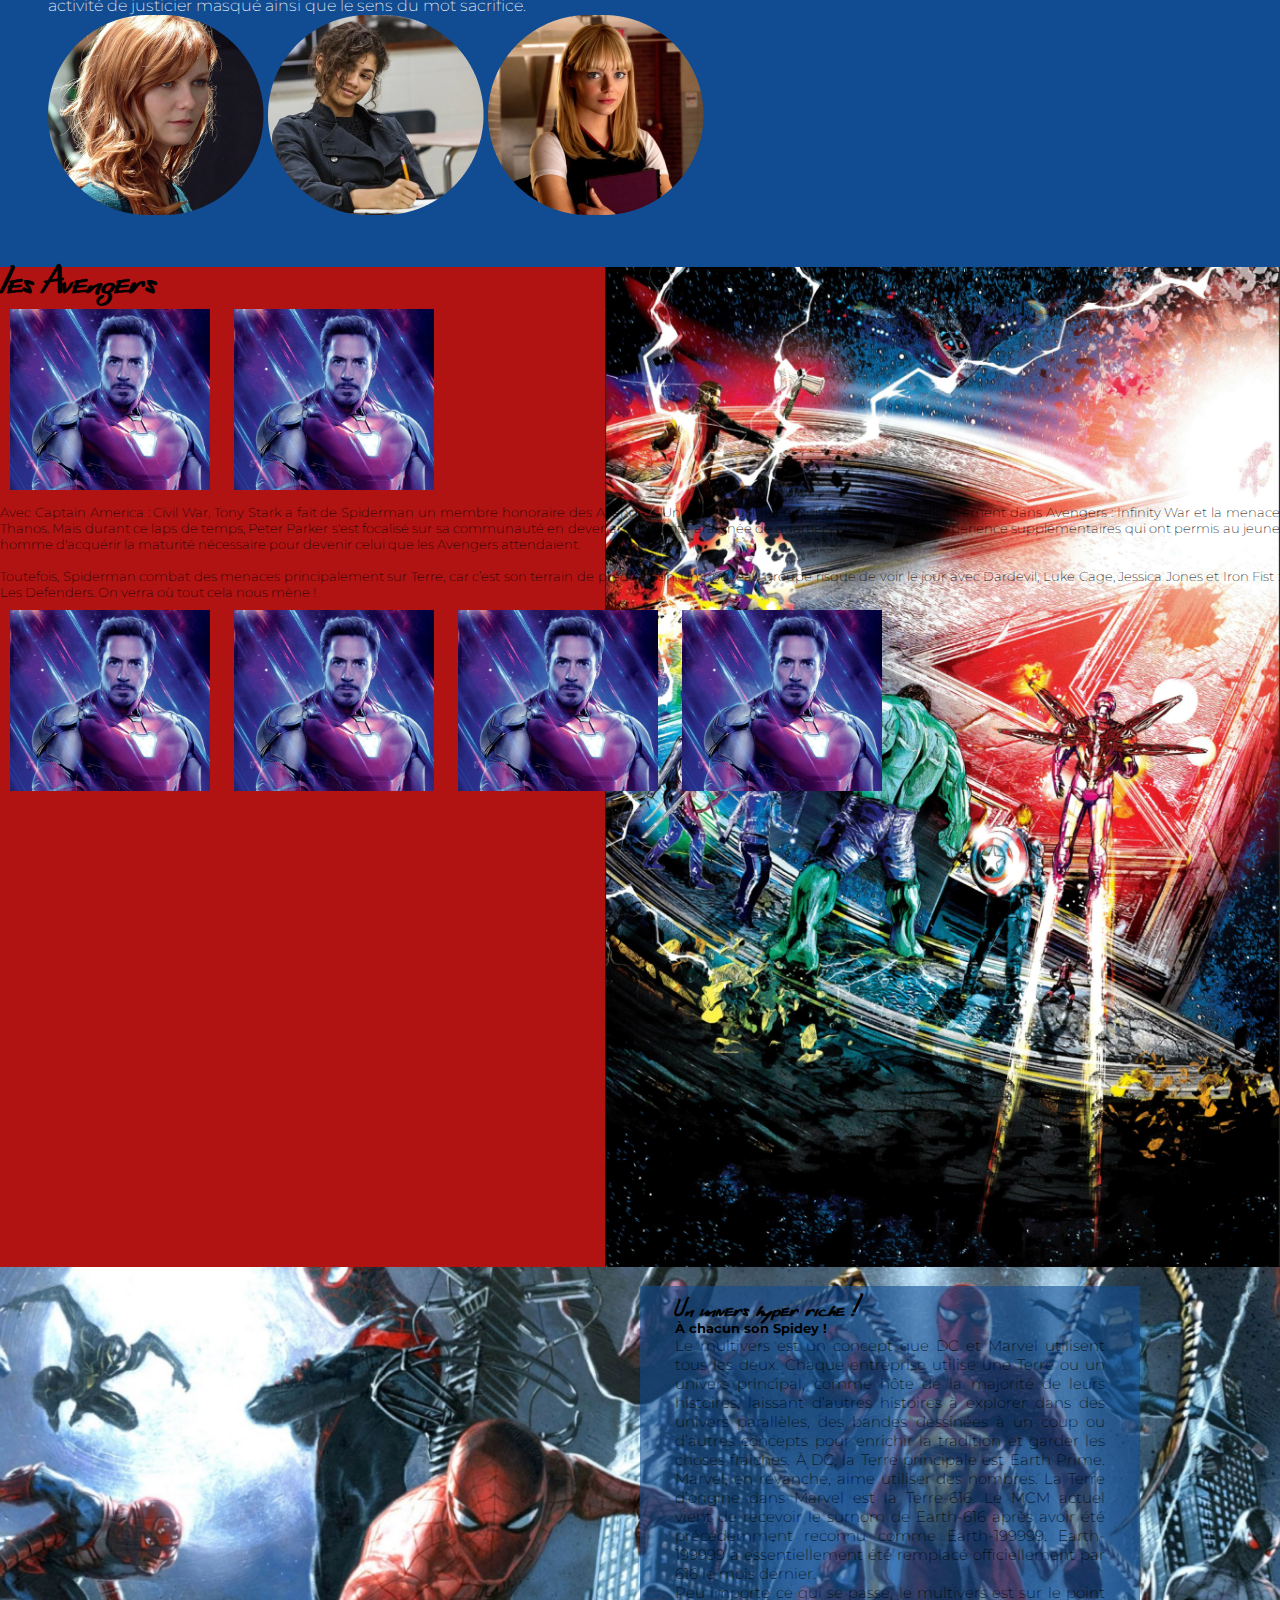
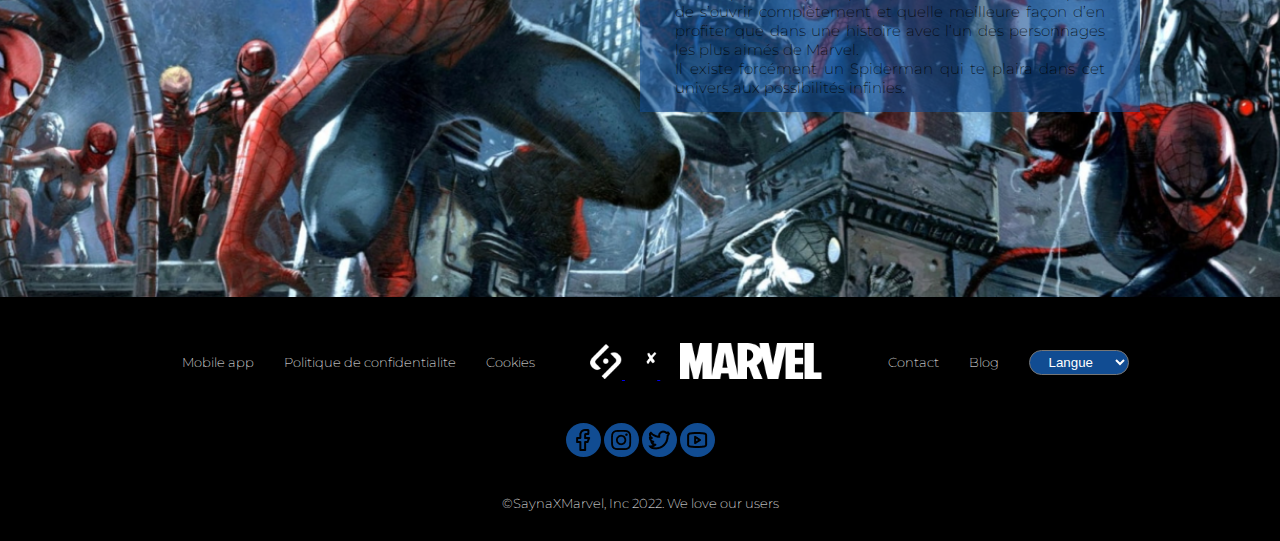
<file: SAYNA-JAVASCRIPT-NOWAYHOME-042022/SAYNA-HTMLCSS-NOWAYHOME-032022-main/heros.html>
<!DOCTYPE html>
<html lang="fr">

<head>
    <meta charset="UTF-8">
    <meta http-equiv="X-UA-Compatible" content="IE=edge">
    <meta name="viewport" content="width=device-width, initial-scale=1.0">
    <link href="https://cdn.jsdelivr.net/npm/bootstrap@5.1.3/dist/css/bootstrap.min.css" rel="stylesheet" integrity="sha384-1BmE4kWBq78iYhFldvKuhfTAU6auU8tT94WrHftjDbrCEXSU1oBoqyl2QvZ6jIW3" crossorigin="anonymous">
    <link rel="stylesheet" href="https://cdnjs.cloudflare.com/ajax/libs/font-awesome/6.1.1/css/all.min.css" integrity="sha512-KfkfwYDsLkIlwQp6LFnl8zNdLGxu9YAA1QvwINks4PhcElQSvqcyVLLD9aMhXd13uQjoXtEKNosOWaZqXgel0g==" crossorigin="anonymous" referrerpolicy="no-referrer"
    />
    <link rel="stylesheet" href="./assets/css/adversaires.css">
    <link rel="stylesheet" href="./assets/css/heros.css">
    <script src="assets/js/heros.js"></script>
    <title>Spiderman - Heros</title>
</head>

<body>
    <header id="header-top">
        <nav>
            <div class="container navigbar">
                <div class="brand">
                    <a href="bonus.html">
                        <img src="./assets/logo/logo1.png" alt="">
                        <img src="./assets/logo/logo2.png" alt="">
                        <img src="./assets/logo/logo3.png" alt="">
                    </a>
                </div>
                <div class="menu">
                    <ul>
                        <li><a href="index.html">Accueil</a></li>
                        <li><a href="adversaires.html">Adversaires</a></li>
                        <li><a href="heros.html">Héros</a></li>
                        <li><a href="apropos.html">A propos</a></li>
                    </ul>
                </div>
            </div>
        </nav>
    </header>
    <main>
        <section id="hero">
            <div class="container">
                <div class="d-flex d-sm-none brand-mobile">
                    <a href="index.html">
                        <img src="./assets/logo/logo1.png" width="15%" alt="">
                        <img src="./assets/logo/logo2.png" width="10%" alt="">
                        <img src="./assets/logo/logo3.png" width="60%" alt="">
                    </a>
                    <div class="menu-mobile"><i class="fa-solid fa-ellipsis fa-2x"></i></div>
                </div>
            </div>
            <div class="conteneur box">
                <h1 class="titre">UN HEROS</h1>
                <p class="description">"Un grand pouvoir implique de grandes responsabilités"</p>
            </div>
        </section>
        <section id="valeurs">
            <div class="container">
                <div class="valeurs-head">
                    <h1>DES VALEURS A DEFENDRE</h1>
                    <h3>Spiderman, un héros qui se dépasse</h3>
                </div>
                <div class="row align-items-center valeurs-body ">
                    <div class="col-md-6 fw-light text">
                        <p>Peter Parker est un orphelin. Ses parents ont été tués. Peter est élevé par sa tante et son oncle : May et Benjamin Parker. C'est un élève intéressé par les sciences.
                        </p>
                        <p>Un jour, il assiste à une expérience et il se fait mordre par une araignée spéciale. Il acquiert alors des superpouvoirs. Il devient fort, agile, souple et peut lancer des toiles d'araignée. Il utilise cette force pour gagner facilement
                            de l'argent. Un jour, il voit quelqu'un voler de l'argent, mais ne tente pas de l'arrêter. Peu de temps après, son oncle est assassiné. La colère conduit Peter à poursuivre l'assassin, découvrant que c'était le voleur qu'il
                            avait laissé s’échapper.
                        </p>
                        <p>C’est à partir de cet événement qu’il décida de lutter contre le crime, se rappelant des paroles de son oncle Ben :</p>
                        <p><b> &laquo;Un grand pouvoir implique de grandes responsabilités&raquo; </b></p>
                        <p>Il devient alors le justicier Spiderman, arpentant les rues de New-York à la recherche de criminels et de citoyens en danger. Pour gagner de l'argent, il vend des photos de Spiderman à des journalistes. Il est engagé dans le Daily
                            Bugle. Malgré toutes ses péripéties, il reste proche des habitants, fidèle à ses valeurs et à sa vision de la justice.</p>
                    </div>
                    <div class="col-md-6 video">
                        <iframe width="560" height="315" src="https://www.youtube.com/embed/masukri2JiQ" title="YouTube video player" frameborder="0" allow="accelerometer; autoplay; clipboard-write; encrypted-media; gyroscope; picture-in-picture" allowfullscreen></iframe>
                    </div>
                </div>
            </div>
        </section>
        <section id="fondations">
            <div class="container text-white">
                <h1 class="text-uppercase">Des fondations solides</h1>
                <h3>De quoi est-il vraiment capable ?</h3>
            </div>
        </section>
        <section id="heros-info">
            <div class="container">
                <div class="row">
                    <div class="col-md-6 text fw-light">
                        <p> <span class="fw-bold">Force surhumaine :</span> Possédant une force proportionnelle à celle d’une araignée, Spider-Man est capable de soulever plusieurs tonnes ou même soulever des voitures se déplaçant à 40km/h.<br>
                            <span class="fw-bold"> Durabilité surhumaine :</span> Spider-Man possède des os et des fibres musculaires plus denses lui permettant de survivre à de grands impacts, et est notamment pas affecté par une chute de plusieurs étages
                            ou moins affecté par des coups violents. <br>
                            <span class="fw-bold">Vitesse surhumaine :</span> Spider-Man peut se déplacer à des vitesses plus qu’ordinaire pour un humain, faisant de lui un expert de l’esquive. <br>
                            <span class="fw-bold">Agilité surhumaine :</span> Spider-Man est exceptionnellement agile et rapide, capable de se balancer partout avec sa toile d’araignée et de sauter de grandes distances sans difficulté.</p>
                        <p> <span class="fw-bold">Réflexes surhumains :</span> Spider-Man possède des réflexes surdéveloppés lui permettant d'attraper des objets se déplacent à grande vitesse sans même regarder ce qu'il fait. Sens surhumains : Les sens de
                            Spider-Man sont grandement améliorés et il les décrit comme s'il « tournait le bouton volume à fond ».
                            <br>
                            <span class="fw-bold"> Équilibre surhumain :</span> Le sens d'équilibre de Spider-Man est surhumain, lui conférant un équilibre, une coordination, une dextérité et une agilité inhumaine pour accomplir des actes acrobatiques
                            incroyables.
                            <br>
                            <span class="fw-bold">Vue surhumaine :</span> La vision de Spider-Man est extrêmement développée, si bien qu'il a besoin de lunettes spéciales pour éviter d'être handicapé dans un combat.
                        </p>
                    </div>
                    <div class="col-md-6 text fw-light">
                        <p> <span class="fw-bold">Force surhumaine :</span> Possédant une force proportionnelle à celle d’une araignée, Spider-Man est capable de soulever plusieurs tonnes ou même soulever des voitures se déplaçant à 40km/h.<br>
                            <span class="fw-bold"> Durabilité surhumaine :</span> Spider-Man possède des os et des fibres musculaires plus denses lui permettant de survivre à de grands impacts, et est notamment pas affecté par une chute de plusieurs étages
                            ou moins affecté par des coups violents. <br>
                            <span class="fw-bold">Vitesse surhumaine :</span> Spider-Man peut se déplacer à des vitesses plus qu’ordinaire pour un humain, faisant de lui un expert de l’esquive. <br>
                            <span class="fw-bold">Agilité surhumaine :</span> Spider-Man est exceptionnellement agile et rapide, capable de se balancer partout avec sa toile d’araignée et de sauter de grandes distances sans difficulté.</p>
                        <p> <span class="fw-bold">Réflexes surhumains :</span> Spider-Man possède des réflexes surdéveloppés lui permettant d'attraper des objets se déplacent à grande vitesse sans même regarder ce qu'il fait. Sens surhumains : Les sens de
                            Spider-Man sont grandement améliorés et il les décrit comme s'il « tournait le bouton volume à fond ».
                            <br>
                            <span class="fw-bold"> Équilibre surhumain :</span> Le sens d'équilibre de Spider-Man est surhumain, lui conférant un équilibre, une coordination, une dextérité et une agilité inhumaine pour accomplir des actes acrobatiques
                            incroyables.
                            <br>
                            <span class="fw-bold">Vue surhumaine :</span> La vision de Spider-Man est extrêmement développée, si bien qu'il a besoin de lunettes spéciales pour éviter d'être handicapé dans un combat.
                        </p>
                    </div>
                </div>
            </div>
        </section>
        <section id="entourage">
            <div class="container">
                <div class="entourage-head">
                    <h1 class="text-uppercase">Jamais Seul</h1>
                    <h3>Son entourage proche</h3>
                </div>
                <div class="row">
                    <div class="col-md-6">
                        <div class="entourage-image1">
                            <img class="img-fluid" src="./assets/img/img21.png" alt="">
                        </div>
                        <div class="entourage-image2">
                            <img class="img-fluid" src="./assets/img/img22.png" alt="">
                        </div>
                    </div>
                    <div class="col-md-6">
                        <h1 class="text-uppercase">Des meilleurs amis</h1>
                        <p class="entourage-text">Harry Osborn est le meilleur ami de Peter Parker. Il s’agira pourtant d’une amitié à double tranchant, Harry voulant venger la mort de son père, le Bouffon Vert, en tuant Spider-Man. Pour cela, il s’en prendra à Mary Jane et s’alliera
                            au Dr Octopus. Lorsque finalement il découvrira la réelle identité de Spider-Man, il sera choqué de découvrir que son pire ennemi est en réalité son meilleur ami. Il finira par s’allier avec Peter afin de sauver MJ et mourra
                            dans ses bras. <br> Ned Leeds est également le meilleur ami de Peter au lycée dans les films Marvel. Lorsqu’il découvre son identité secrète, il s’appliquera à l’épauler dans ses opérations de justiciers. Il aime s’appeler
                            “le gars dans le fauteuil” de Spider-Man et le meilleur ami numéro 1 de Peter. Dans le film No Way Home, après avoir interrogé les versions alternatives de Peter, il apprend que Harry avait essayé de tuer son meilleur ami et
                            va rassurer Peter dans une scène, plutôt comique.
                        </p>
                    </div>
                    <div class="col-md-6">
                        <h1 class="text-uppercase">MJ / Gwen Stacy</h1>
                        <p class="entourage-text">MJ et Gwen Stacy, sont les love interest de Peter Parker. Mary Jane est la fille populaire du lycée et sortira d’abord avec Harry Osborn mais elle sera le principal amour de Peter et deviendra sa femme. Dans les films de Marvel,
                            Michelle Jones est une adolescente cynique et très intelligente. Elle s’ouvrira peu à peu avec Ned Leeds et Peter et tombera amoureuse de lui. Leur relation sera mise à mal par la révélation de l’identité de Parker au monde
                            entier dans No Way Home. <br> Gwen Stacy est également un grand amour de Peter. Jugée moins superficielle que Mary Jane, elle partage la passion des sciences avec Peter et leur relation sera mise à l’épreuve par ses absences
                            répétées. Lorsque son père meurt alors qu’il découvre l’identité de Spider Man, il demandera à Peter de garder sa fille loin du danger et donc de lui ce qui engendrera une grande culpabilité chez notre héros. Gwen finira par
                            mourir de la main du Bouffon Vert (ou d’Electro dans the Amazing Spider Man 2) et Peter retournera vers MJ. Avec ces relations, Spider Man apprendra à concilier sa vie affective et son activité de justicier masqué ainsi que
                            le sens du mot sacrifice.
                        </p>
                    </div>
                    <div class="col-md-6">
                        <div class="text-center pt-5 entourage3-img">
                            <img class="img-fluid p-2" src="./assets/img/img23.png" alt="">
                            <img class="img-fluid p-2" src="./assets/img/img24.png" alt="">
                            <img class="img-fluid p-2" src="./assets/img/img25.png" alt="">
                        </div>
                    </div>
                </div>
            </div>
        </section>
        <section id="avengers" class="py-5">
            <div class="container">
                <div class="row">
                    <div class="col-md-6">
                        <h1 class="text-uppercase text-white pb-4">les Avengers</h1>
                        <div class="">
                            <div class="row">
                                <div class="col-md-5">
                                    <img class="avengers-img" src="./assets/img/img26.png" alt="">
                                    <img class="avengers-img" src="./assets/img/img26.png" alt="">
                                </div>
                                <div class="col-md-6 text-white">
                                    <p class="avengers-text">Avec Captain America : Civil War, Tony Stark a fait de Spiderman un membre honoraire des Avengers. Un statut qui lui a ensuite été octroyé définitivement dans Avengers : Infinity War et la menace Thanos. Mais durant
                                        ce laps de temps, Peter Parker s'est focalisé sur sa communauté en devenant "la petite araignée de quartier". Deux années d'expérience supplémentaires qui ont permis au jeune homme d'acquérir la maturité nécessaire
                                        pour devenir celui que les Avengers attendaient. <br>
                                        <br> Toutefois, Spiderman combat des menaces principalement sur Terre, car c’est son terrain de prédilection. Un nouveau groupe risque de voir le jour avec Dardevil, Luke Cage, Jessica Jones et Iron Fist : Les Defenders.
                                        On verra où tout cela nous mène ! </p>
                                </div>
                            </div>
                        </div>
                        <img class="avengers-img" src="./assets/img/img26.png" alt="">
                        <img class="avengers-img" src="./assets/img/img26.png" alt="">
                        <img class="avengers-img" src="./assets/img/img26.png" alt="">
                        <img class="avengers-img" src="./assets/img/img26.png" alt="">
                    </div>
                </div>
                <div class="col-md-6">
                </div>
            </div>
            </div>
        </section>
        <section id="univers">
            <div class="univers-content">
                <h3 class="text-uppercase text-white text-center">Un univers hyper riche !</h3>
                <h5 class="text-white text-end">À chacun son Spidey !</h5>
                <div class="univers-text text-white">
                    <p>
                        Le multivers est un concept que DC et Marvel utilisent tous les deux. Chaque entreprise utilise une Terre ou un univers principal, comme hôte de la majorité de leurs histoires, laissant d’autres histoires à explorer dans des univers parallèles, des bandes
                        dessinées à un coup ou d’autres concepts pour enrichir la tradition et garder les choses fraîches. À DC, la Terre principale est Earth Prime. Marvel, en revanche, aime utiliser des nombres. La Terre d’origine dans Marvel est la
                        Terre-616. Le MCM actuel vient de recevoir le surnom de Earth-616 après avoir été précédemment reconnu comme Earth-199999. Earth-199999 a essentiellement été remplacé officiellement par 616 le mois dernier.

                    </p>
                    <p>
                        Peu importe ce qui se passe, le multivers est sur le point de s’ouvrir complètement et quelle meilleure façon d’en profiter que dans une histoire avec l’un des personnages les plus aimés de Marvel.
                    </p>
                    <p>
                        Il existe forcément un Spiderman qui te plaira dans cet univers aux possibilités infinies.
                    </p>
                </div>
            </div>

        </section>
    </main>
    <footer>
        <div class="conteneur footer">
            <div class="navigation-footer">
                <ul class="list1">
                    <li><a href="#">Mobile app</a></li>
                    <li><a href="#">Politique de confidentialite</a></li>
                    <li><a href="#">Cookies</a></li>
                </ul>
                <div class="brand">
                    <a href="#">
                        <img src="./assets/logo/logo1.png" width="16%" alt="">
                        <img src="./assets/logo/logo2.png" width="10%" alt="">
                        <img src="./assets/logo/logo3.png" width="50%" alt="">
                    </a>
                </div>
                <ul class="list2">
                    <li><a href="#">Contact</a></li>
                    <li><a href="#">Blog</a></li>
                    <li><select class="formselect">
                        <option selected="">Langue</option>
                        <option>Francais</option>
                        <option>Anglais</option>
                        <option>Espagnol</option>
                        <option>Creole</option>
                        </select></li>
                </ul>
            </div>
            <div class="media">
                <img src="./assets/logo/logof.png" alt="">
                <img src="./assets/logo/logoi.png" alt="">
                <img src="./assets/logo/logot.png" alt="">
                <img src="./assets/logo/logoy.png" alt="">
            </div>
            <div class="copyright">
                <p>&copy;SaynaXMarvel, Inc 2022. We love our users</p>
            </div>
        </div>
    </footer>
    <script src="https://cdn.jsdelivr.net/npm/bootstrap@5.1.3/dist/js/bootstrap.bundle.min.js" integrity="sha384-ka7Sk0Gln4gmtz2MlQnikT1wXgYsOg+OMhuP+IlRH9sENBO0LRn5q+8nbTov4+1p" crossorigin="anonymous"></script>
</body>

</html>
</file>
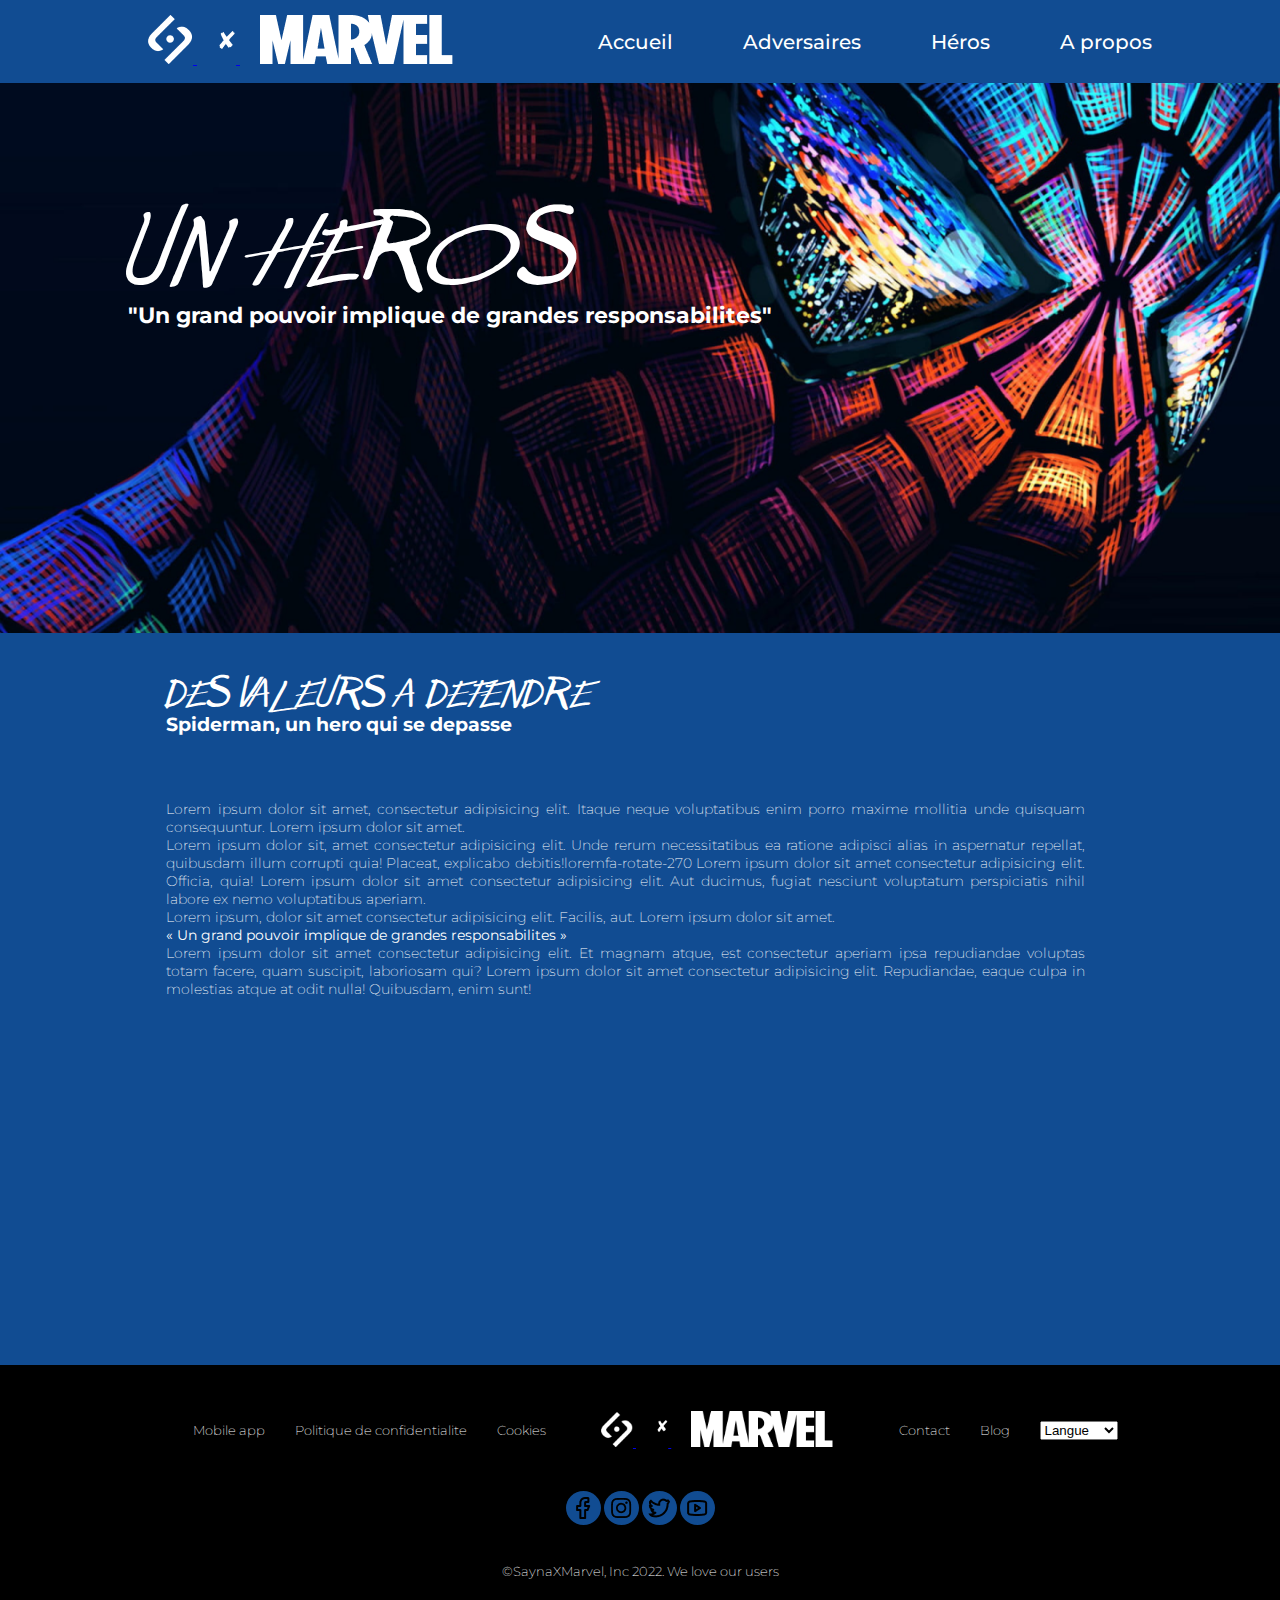
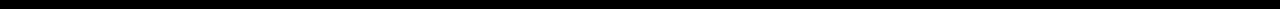
<file: SAYNA-JAVASCRIPT-NOWAYHOME-042022/SAYNA-HTMLCSS-NOWAYHOME-032022-main/herospure.html>
<!DOCTYPE html>
<html lang="fr">
<head>
    <meta charset="UTF-8">
    <meta http-equiv="X-UA-Compatible" content="IE=edge">
    <meta name="viewport" content="width=device-width, initial-scale=1.0">
    <link rel="stylesheet" href="./assets/css/adversaires.css">
    <link rel="stylesheet" href="./assets/css/heros.css">
    <title>Spiderman - Accueil</title>
</head>
<body>
    <header id="header-top">
        <nav>
            <div class="conteneur navigbar">
                <div class="brand">
                    <a href="bonus.html">
                        <img src="./assets/logo/logo1.png" alt="">
                        <img src="./assets/logo/logo2.png" alt="">
                        <img src="./assets/logo/logo3.png" alt="">
                    </a>
                </div>
                <div class="menu">
                    <ul>
                        <li><a href="index.html">Accueil</a></li>
                        <li><a href="adversaires.html">Adversaires</a></li>
                        <li><a href="heros.html">Héros</a></li>
                        <li><a href="apropos.html">A propos</a></li>
                    </ul>
                </div>
            </div>
        </nav>
    </header>
    <main>
        <section id="hero" >
            <div class="conteneur">
                <div class="brand-mobile">
                    <a href="index.html">
                        <img src="./assets/logo/logo1.png" width="15%" alt="">
                        <img src="./assets/logo/logo2.png" width="10%" alt="">
                        <img src="./assets/logo/logo3.png" width="60%" alt="">
                    </a>
                    <div><i class="fa-solid fa-ellipsis fa-2x"></i></div>
                </div>
            </div>
            <div class="conteneur box">
                <h1 class="titre">UN HEROS</h1>
                <p class="description">"Un grand pouvoir implique de grandes responsabilites"</p>
            </div>
        </section>
        <section id="valeurs">
            <div class="conteneur">
                <div class="valeurs-head">
                    <h1>DES VALEURS A DEFENDRE</h1>
                    <h3>Spiderman, un hero qui se depasse</h3>
                </div>
                <div class="valeurs-body">
                    <div class="text">
                        <p>Lorem ipsum dolor sit amet, consectetur adipisicing elit. Itaque neque voluptatibus enim porro maxime mollitia unde quisquam consequuntur. Lorem ipsum dolor sit amet.</p>
                        <p>Lorem ipsum dolor sit, amet consectetur adipisicing elit. Unde rerum necessitatibus ea ratione adipisci alias in aspernatur repellat, quibusdam illum corrupti quia! Placeat, explicabo debitis!loremfa-rotate-270 Lorem ipsum dolor sit amet consectetur adipisicing elit. Officia, quia! Lorem ipsum dolor sit amet consectetur adipisicing elit. Aut ducimus, fugiat nesciunt voluptatum perspiciatis nihil labore ex nemo voluptatibus aperiam.</p>
                        <p>Lorem ipsum, dolor sit amet consectetur adipisicing elit. Facilis, aut. Lorem ipsum dolor sit amet.</p>
                        <p><b> &laquo; Un grand pouvoir implique de grandes responsabilites &raquo; </b></p>
                        <p>Lorem ipsum dolor sit amet consectetur adipisicing elit. Et magnam atque, est consectetur aperiam ipsa repudiandae voluptas totam facere, quam suscipit, laboriosam qui? Lorem ipsum dolor sit amet consectetur adipisicing elit. Repudiandae, eaque culpa in molestias atque at odit nulla! Quibusdam, enim sunt!</p>
                    </div>
                    <div class="video">
                        <iframe width="560" height="315" src="https://www.youtube.com/embed/I2TLyYLWciM" title="YouTube video player" frameborder="0" allow="accelerometer; autoplay; clipboard-write; encrypted-media; gyroscope; picture-in-picture" allowfullscreen></iframe>
                    </div>
                </div>
            </div>
        </section>
    </main>

    <footer>
        <div class="conteneur footer">
            <div class="navigation-footer">
                <ul class="list1">
                    <li><a href="#">Mobile app</a></li>
                    <li><a href="#">Politique de confidentialite</a></li>
                    <li><a href="#">Cookies</a></li>
                </ul>
                <div class="brand">
                    <a href="#">
                        <img src="./assets/logo/logo1.png" width="16%" alt="">
                        <img src="./assets/logo/logo2.png" width="10%" alt="">
                        <img src="./assets/logo/logo3.png" width="50%" alt="">
                    </a>
                </div>
                <ul class="list2">
                    <li><a href="#">Contact</a></li>
                    <li><a href="#">Blog</a></li>
                    <li><select class="form-select">
                        <option selected="">Langue</option>
                        <option>Francais</option>
                        <option>Anglais</option>
                        <option>Espagnol</option>
                        <option>Creole</option>
                        </select></li>
                </ul>
            </div>
            <div class="media">
                <img src="./assets/logo/logof.png" alt="">
                <img src="./assets/logo/logoi.png" alt="">
                <img src="./assets/logo/logot.png" alt="">
                <img src="./assets/logo/logoy.png" alt="">
            </div>
            <div class="copyright">
                <p>&copy;SaynaXMarvel, Inc 2022. We love our users</p>
            </div>
        </div>
    </footer>
</body>
</html>
</file>
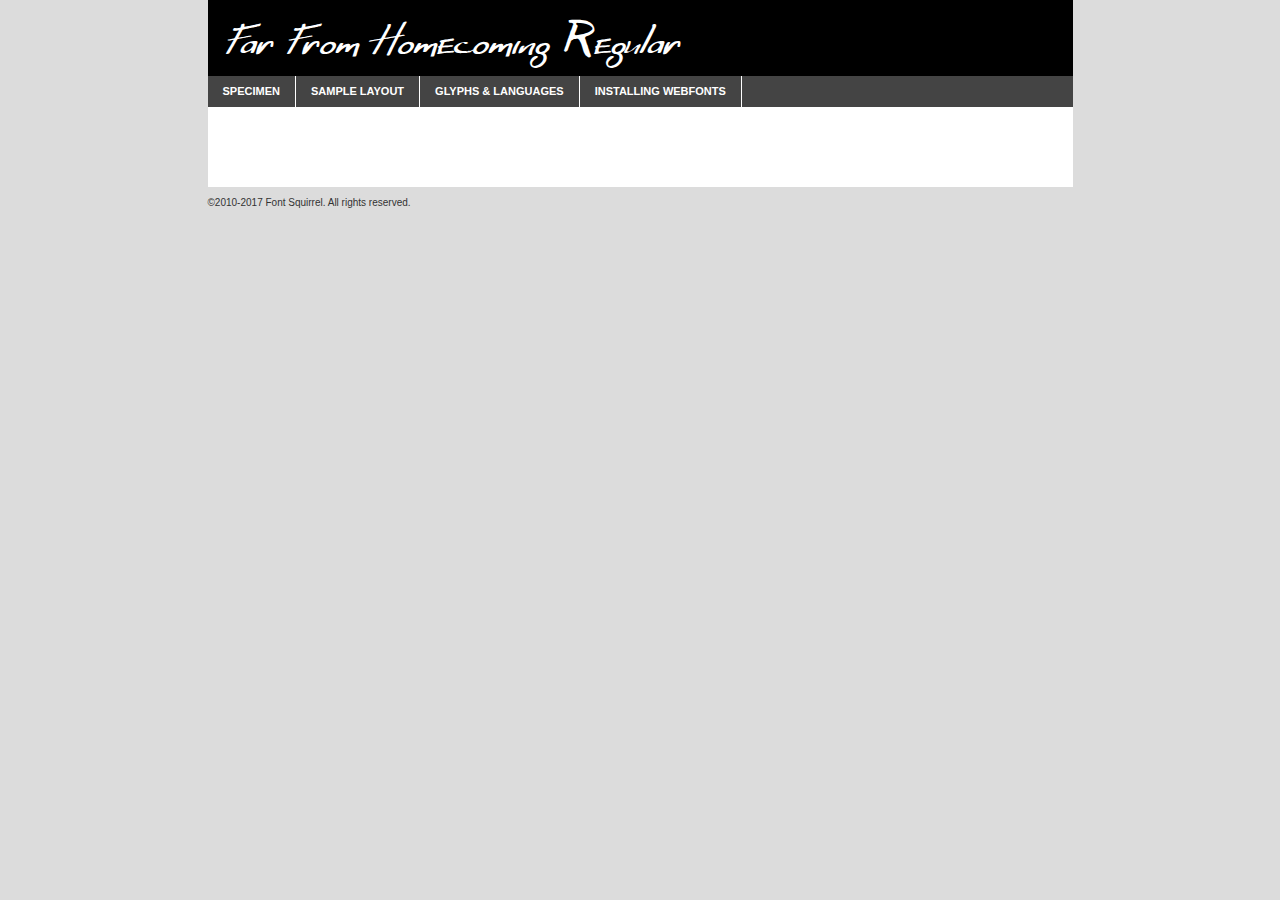
<file: SAYNA-JAVASCRIPT-NOWAYHOME-042022/SAYNA-HTMLCSS-NOWAYHOME-032022-main/assets/police/far-from_homecoming_updated-demo.html>
<!DOCTYPE html PUBLIC "-//W3C//DTD XHTML 1.0 Transitional//EN"
	"http://www.w3.org/TR/xhtml1/DTD/xhtml1-transitional.dtd">

<html xmlns="http://www.w3.org/1999/xhtml" xml:lang="en" lang="en">
<head>
	<meta http-equiv="Content-Type" content="text/html; charset=utf-8" />
	<script src="http://ajax.googleapis.com/ajax/libs/jquery/1.7.2/jquery.min.js" type="text/javascript" charset="utf-8"></script>
	<script type="text/javascript">
	(function($){$.fn.easyTabs=function(option){var param=jQuery.extend({fadeSpeed:"fast",defaultContent:1,activeClass:'active'},option);$(this).each(function(){var thisId="#"+this.id;if(param.defaultContent==''){param.defaultContent=1;}
	if(typeof param.defaultContent=="number")
	{var defaultTab=$(thisId+" .tabs li:eq("+(param.defaultContent-1)+") a").attr('href').substr(1);}else{var defaultTab=param.defaultContent;}
	$(thisId+" .tabs li a").each(function(){var tabToHide=$(this).attr('href').substr(1);$("#"+tabToHide).addClass('easytabs-tab-content');});hideAll();changeContent(defaultTab);function hideAll(){$(thisId+" .easytabs-tab-content").hide();}
	function changeContent(tabId){hideAll();$(thisId+" .tabs li").removeClass(param.activeClass);$(thisId+" .tabs li a[href=#"+tabId+"]").closest('li').addClass(param.activeClass);if(param.fadeSpeed!="none")
	{$(thisId+" #"+tabId).fadeIn(param.fadeSpeed);}else{$(thisId+" #"+tabId).show();}}
	$(thisId+" .tabs li").click(function(){var tabId=$(this).find('a').attr('href').substr(1);changeContent(tabId);return false;});});}})(jQuery);
	</script>
	<link rel="stylesheet" href="specimen_files/specimen_stylesheet.css" type="text/css" charset="utf-8" />
	<link rel="stylesheet" href="stylesheet.css" type="text/css" charset="utf-8" />

	<style type="text/css">
					body{
				font-family: 'far_from_homecomingregular';
							}
		</style>

	<title>Far From Homecoming Regular Specimen</title>
	
	
	<script type="text/javascript" charset="utf-8">
		$(document).ready(function() {
			$('#container').easyTabs({defaultContent:1});
		});
	</script>
</head>

<body>
<div id="container">
	<div id="header">
		Far From Homecoming Regular	</div>
	<ul class="tabs">
		<li><a href="#specimen">Specimen</a></li>
		<li><a href="#layout">Sample Layout</a></li>
				<li><a href="#glyphs">Glyphs &amp; Languages</a></li>
		<li><a href="#installing">Installing Webfonts</a></li>
		
	</ul>
	
	<div id="main_content">

		
			<div id="specimen">
		
				<div class="section">
					<div class="grid12 firstcol">
						<div class="huge">AaBb</div>
					</div>
				</div>
		
				<div class="section">
					<div class="glyph_range">A&#x200B;B&#x200b;C&#x200b;D&#x200b;E&#x200b;F&#x200b;G&#x200b;H&#x200b;I&#x200b;J&#x200b;K&#x200b;L&#x200b;M&#x200b;N&#x200b;O&#x200b;P&#x200b;Q&#x200b;R&#x200b;S&#x200b;T&#x200b;U&#x200b;V&#x200b;W&#x200b;X&#x200b;Y&#x200b;Z&#x200b;a&#x200b;b&#x200b;c&#x200b;d&#x200b;e&#x200b;f&#x200b;g&#x200b;h&#x200b;i&#x200b;j&#x200b;k&#x200b;l&#x200b;m&#x200b;n&#x200b;o&#x200b;p&#x200b;q&#x200b;r&#x200b;s&#x200b;t&#x200b;u&#x200b;v&#x200b;w&#x200b;x&#x200b;y&#x200b;z&#x200b;1&#x200b;2&#x200b;3&#x200b;4&#x200b;5&#x200b;6&#x200b;7&#x200b;8&#x200b;9&#x200b;0&#x200b;&amp;&#x200b;.&#x200b;,&#x200b;?&#x200b;!&#x200b;&#64;&#x200b;(&#x200b;)&#x200b;#&#x200b;$&#x200b;%&#x200b;*&#x200b;+&#x200b;-&#x200b;=&#x200b;:&#x200b;;</div>
				</div>
				<div class="section">
					<div class="grid12 firstcol">
						<table class="sample_table">
							<tr><td>10</td><td class="size10">abcdefghijklmnopqrstuvwxyzABCDEFGHIJKLMNOPQRSTUVWXYZ0123456789abcdefghijklmnopqrstuvwxyzABCDEFGHIJKLMNOPQRSTUVWXYZ0123456789abcdefghijklmnopqrstuvwxyzABCDEFGHIJKLMNOPQRSTUVWXYZ</td></tr>
							<tr><td>11</td><td class="size11">abcdefghijklmnopqrstuvwxyzABCDEFGHIJKLMNOPQRSTUVWXYZ0123456789abcdefghijklmnopqrstuvwxyzABCDEFGHIJKLMNOPQRSTUVWXYZ0123456789abcdefghijklmnopqrstuvwxyzABCDEFGHIJKLMNOPQRSTUVWXYZ</td></tr>
							<tr><td>12</td><td class="size12">abcdefghijklmnopqrstuvwxyzABCDEFGHIJKLMNOPQRSTUVWXYZ0123456789abcdefghijklmnopqrstuvwxyzABCDEFGHIJKLMNOPQRSTUVWXYZ0123456789abcdefghijklmnopqrstuvwxyzABCDEFGHIJKLMNOPQRSTUVWXYZ</td></tr>
							<tr><td>13</td><td class="size13">abcdefghijklmnopqrstuvwxyzABCDEFGHIJKLMNOPQRSTUVWXYZ0123456789abcdefghijklmnopqrstuvwxyzABCDEFGHIJKLMNOPQRSTUVWXYZ0123456789abcdefghijklmnopqrstuvwxyzABCDEFGHIJKLMNOPQRSTUVWXYZ</td></tr>
							<tr><td>14</td><td class="size14">abcdefghijklmnopqrstuvwxyzABCDEFGHIJKLMNOPQRSTUVWXYZ0123456789abcdefghijklmnopqrstuvwxyzABCDEFGHIJKLMNOPQRSTUVWXYZ0123456789abcdefghijklmnopqrstuvwxyzABCDEFGHIJKLMNOPQRSTUVWXYZ</td></tr>
							<tr><td>16</td><td class="size16">abcdefghijklmnopqrstuvwxyzABCDEFGHIJKLMNOPQRSTUVWXYZ0123456789abcdefghijklmnopqrstuvwxyzABCDEFGHIJKLMNOPQRSTUVWXYZ</td></tr>
							<tr><td>18</td><td class="size18">abcdefghijklmnopqrstuvwxyzABCDEFGHIJKLMNOPQRSTUVWXYZ0123456789abcdefghijklmnopqrstuvwxyzABCDEFGHIJKLMNOPQRSTUVWXYZ</td></tr>
							<tr><td>20</td><td class="size20">abcdefghijklmnopqrstuvwxyzABCDEFGHIJKLMNOPQRSTUVWXYZ0123456789abcdefghijklmnopqrstuvwxyzABCDEFGHIJKLMNOPQRSTUVWXYZ</td></tr>
							<tr><td>24</td><td class="size24">abcdefghijklmnopqrstuvwxyzABCDEFGHIJKLMNOPQRSTUVWXYZ0123456789abcdefghijklmnopqrstuvwxyzABCDEFGHIJKLMNOPQRSTUVWXYZ</td></tr>
							<tr><td>30</td><td class="size30">abcdefghijklmnopqrstuvwxyzABCDEFGHIJKLMNOPQRSTUVWXYZ0123456789abcdefghijklmnopqrstuvwxyzABCDEFGHIJKLMNOPQRSTUVWXYZ</td></tr>
							<tr><td>36</td><td class="size36">abcdefghijklmnopqrstuvwxyzABCDEFGHIJKLMNOPQRSTUVWXYZ0123456789abcdefghijklmnopqrstuvwxyzABCDEFGHIJKLMNOPQRSTUVWXYZ</td></tr>
							<tr><td>48</td><td class="size48">abcdefghijklmnopqrstuvwxyzABCDEFGHIJKLMNOPQRSTUVWXYZ0123456789abcdefghijklmnopqrstuvwxyzABCDEFGHIJKLMNOPQRSTUVWXYZ</td></tr>
							<tr><td>60</td><td class="size60">abcdefghijklmnopqrstuvwxyzABCDEFGHIJKLMNOPQRSTUVWXYZ0123456789abcdefghijklmnopqrstuvwxyzABCDEFGHIJKLMNOPQRSTUVWXYZ</td></tr>
							<tr><td>72</td><td class="size72">abcdefghijklmnopqrstuvwxyzABCDEFGHIJKLMNOPQRSTUVWXYZ0123456789abcdefghijklmnopqrstuvwxyzABCDEFGHIJKLMNOPQRSTUVWXYZ</td></tr>
							<tr><td>90</td><td class="size90">abcdefghijklmnopqrstuvwxyzABCDEFGHIJKLMNOPQRSTUVWXYZ0123456789abcdefghijklmnopqrstuvwxyzABCDEFGHIJKLMNOPQRSTUVWXYZ</td></tr>
						</table>
				
					</div>
			
				</div>
		
		
		
								<div class="section" id="bodycomparison">


										<div id="xheight">
				<div class="fontbody">&#x25FC;&#x25FC;&#x25FC;&#x25FC;&#x25FC;&#x25FC;&#x25FC;&#x25FC;&#x25FC;&#x25FC;&#x25FC;&#x25FC;&#x25FC;&#x25FC;&#x25FC;&#x25FC;&#x25FC;&#x25FC;&#x25FC;&#x25FC;&#x25FC;&#x25FC;&#x25FC;&#x25FC;&#x25FC;&#x25FC;&#x25FC;&#x25FC;&#x25FC;&#x25FC;&#x25FC;&#x25FC;&#x25FC;&#x25FC;&#x25FC;&#x25FC;&#x25FC;&#x25FC;&#x25FC;&#x25FC;&#x25FC;&#x25FC;&#x25FC;&#x25FC;&#x25FC;&#x25FC;&#x25FC;&#x25FC;&#x25FC;&#x25FC;&#x25FC;&#x25FC;&#x25FC;&#x25FC;&#x25FC;&#x25FC;&#x25FC;&#x25FC;&#x25FC;&#x25FC;&#x25FC;&#x25FC;&#x25FC;&#x25FC;&#x25FC;&#x25FC;&#x25FC;&#x25FC;&#x25FC;&#x25FC;&#x25FC;&#x25FC;&#x25FC;&#x25FC;&#x25FC;&#x25FC;&#x25FC;&#x25FC;&#x25FC;&#x25FC;&#x25FC;&#x25FC;&#x25FC;&#x25FC;&#x25FC;&#x25FC;&#x25FC;&#x25FC;&#x25FC;&#x25FC;&#x25FC;&#x25FC;&#x25FC;&#x25FC;&#x25FC;&#x25FC;&#x25FC;&#x25FC;&#x25FC;body</div><div class="arialbody">body</div><div class="verdanabody">body</div><div class="georgiabody">body</div></div>
										<div class="fontbody" style="z-index:1">
											body<span>Far From Homecoming Regular</span>
										</div>
										<div class="arialbody" style="z-index:1">
											body<span>Arial</span>
										</div>
										<div class="verdanabody" style="z-index:1">
											body<span>Verdana</span>
										</div>
										<div class="georgiabody" style="z-index:1">
											body<span>Georgia</span>
										</div>



								</div>
		
		
				<div class="section psample psample_row1" id="">
					
					<div class="grid2 firstcol">
						<p class="size10"><span>10.</span>Aenean lacinia bibendum nulla sed consectetur. Fusce dapibus, tellus ac cursus commodo, tortor mauris condimentum nibh, ut fermentum massa justo sit amet risus. Nullam id dolor id nibh ultricies vehicula ut id elit. Cum sociis natoque penatibus et magnis dis parturient montes, nascetur ridiculus mus. Nulla vitae elit libero, a pharetra augue.</p>
			
					</div>
					<div class="grid3">
						<p class="size11"><span>11.</span>Aenean lacinia bibendum nulla sed consectetur. Fusce dapibus, tellus ac cursus commodo, tortor mauris condimentum nibh, ut fermentum massa justo sit amet risus. Nullam id dolor id nibh ultricies vehicula ut id elit. Cum sociis natoque penatibus et magnis dis parturient montes, nascetur ridiculus mus. Nulla vitae elit libero, a pharetra augue.</p>
			
					</div>
					<div class="grid3">
						<p class="size12"><span>12.</span>Aenean lacinia bibendum nulla sed consectetur. Fusce dapibus, tellus ac cursus commodo, tortor mauris condimentum nibh, ut fermentum massa justo sit amet risus. Nullam id dolor id nibh ultricies vehicula ut id elit. Cum sociis natoque penatibus et magnis dis parturient montes, nascetur ridiculus mus. Nulla vitae elit libero, a pharetra augue.</p>
			
					</div>
					<div class="grid4">
						<p class="size13"><span>13.</span>Aenean lacinia bibendum nulla sed consectetur. Fusce dapibus, tellus ac cursus commodo, tortor mauris condimentum nibh, ut fermentum massa justo sit amet risus. Nullam id dolor id nibh ultricies vehicula ut id elit. Cum sociis natoque penatibus et magnis dis parturient montes, nascetur ridiculus mus. Nulla vitae elit libero, a pharetra augue.</p>
			
					</div>
					<div class="white_blend"></div>
					
				</div>
				<div class="section psample psample_row2" id="">
					<div class="grid3 firstcol">
						<p class="size14"><span>14.</span>Aenean lacinia bibendum nulla sed consectetur. Fusce dapibus, tellus ac cursus commodo, tortor mauris condimentum nibh, ut fermentum massa justo sit amet risus. Nullam id dolor id nibh ultricies vehicula ut id elit. Cum sociis natoque penatibus et magnis dis parturient montes, nascetur ridiculus mus. Nulla vitae elit libero, a pharetra augue.</p>
			
					</div>
					<div class="grid4">
						<p class="size16"><span>16.</span>Aenean lacinia bibendum nulla sed consectetur. Fusce dapibus, tellus ac cursus commodo, tortor mauris condimentum nibh, ut fermentum massa justo sit amet risus. Nullam id dolor id nibh ultricies vehicula ut id elit. Cum sociis natoque penatibus et magnis dis parturient montes, nascetur ridiculus mus. Nulla vitae elit libero, a pharetra augue.</p>
			
					</div>
					<div class="grid5">
						<p class="size18"><span>18.</span>Aenean lacinia bibendum nulla sed consectetur. Fusce dapibus, tellus ac cursus commodo, tortor mauris condimentum nibh, ut fermentum massa justo sit amet risus. Nullam id dolor id nibh ultricies vehicula ut id elit. Cum sociis natoque penatibus et magnis dis parturient montes, nascetur ridiculus mus. Nulla vitae elit libero, a pharetra augue.</p>
			
					</div>

					<div class="white_blend"></div>

				</div>
				
				<div class="section psample psample_row3" id="">
					<div class="grid5 firstcol">
						<p class="size20"><span>20.</span>Aenean lacinia bibendum nulla sed consectetur. Fusce dapibus, tellus ac cursus commodo, tortor mauris condimentum nibh, ut fermentum massa justo sit amet risus. Nullam id dolor id nibh ultricies vehicula ut id elit. Cum sociis natoque penatibus et magnis dis parturient montes, nascetur ridiculus mus. Nulla vitae elit libero, a pharetra augue.</p>
					</div>
					<div class="grid7">
						<p class="size24"><span>24.</span>Aenean lacinia bibendum nulla sed consectetur. Fusce dapibus, tellus ac cursus commodo, tortor mauris condimentum nibh, ut fermentum massa justo sit amet risus. Nullam id dolor id nibh ultricies vehicula ut id elit. Cum sociis natoque penatibus et magnis dis parturient montes, nascetur ridiculus mus. Nulla vitae elit libero, a pharetra augue.</p>
					</div>
					
					<div class="white_blend"></div>
					
				</div>
				
				<div class="section psample psample_row4" id="">
					<div class="grid12 firstcol">
						<p class="size30"><span>30.</span>Aenean lacinia bibendum nulla sed consectetur. Fusce dapibus, tellus ac cursus commodo, tortor mauris condimentum nibh, ut fermentum massa justo sit amet risus. Nullam id dolor id nibh ultricies vehicula ut id elit. Cum sociis natoque penatibus et magnis dis parturient montes, nascetur ridiculus mus. Nulla vitae elit libero, a pharetra augue.</p>
					</div>
					<div class="white_blend"></div>
					
				</div>
				
				
				
				<div class="section psample psample_row1 fullreverse">
					<div class="grid2 firstcol">
						<p class="size10"><span>10.</span>Aenean lacinia bibendum nulla sed consectetur. Fusce dapibus, tellus ac cursus commodo, tortor mauris condimentum nibh, ut fermentum massa justo sit amet risus. Nullam id dolor id nibh ultricies vehicula ut id elit. Cum sociis natoque penatibus et magnis dis parturient montes, nascetur ridiculus mus. Nulla vitae elit libero, a pharetra augue.</p>
			
					</div>
					<div class="grid3">
						<p class="size11"><span>11.</span>Aenean lacinia bibendum nulla sed consectetur. Fusce dapibus, tellus ac cursus commodo, tortor mauris condimentum nibh, ut fermentum massa justo sit amet risus. Nullam id dolor id nibh ultricies vehicula ut id elit. Cum sociis natoque penatibus et magnis dis parturient montes, nascetur ridiculus mus. Nulla vitae elit libero, a pharetra augue.</p>
			
					</div>
					<div class="grid3">
						<p class="size12"><span>12.</span>Aenean lacinia bibendum nulla sed consectetur. Fusce dapibus, tellus ac cursus commodo, tortor mauris condimentum nibh, ut fermentum massa justo sit amet risus. Nullam id dolor id nibh ultricies vehicula ut id elit. Cum sociis natoque penatibus et magnis dis parturient montes, nascetur ridiculus mus. Nulla vitae elit libero, a pharetra augue.</p>
			
					</div>
					<div class="grid4">
						<p class="size13"><span>13.</span>Aenean lacinia bibendum nulla sed consectetur. Fusce dapibus, tellus ac cursus commodo, tortor mauris condimentum nibh, ut fermentum massa justo sit amet risus. Nullam id dolor id nibh ultricies vehicula ut id elit. Cum sociis natoque penatibus et magnis dis parturient montes, nascetur ridiculus mus. Nulla vitae elit libero, a pharetra augue.</p>
			
					</div>
					<div class="black_blend"></div>
					
				</div>
				
				<div class="section psample psample_row2 fullreverse">
					<div class="grid3 firstcol">
						<p class="size14"><span>14.</span>Aenean lacinia bibendum nulla sed consectetur. Fusce dapibus, tellus ac cursus commodo, tortor mauris condimentum nibh, ut fermentum massa justo sit amet risus. Nullam id dolor id nibh ultricies vehicula ut id elit. Cum sociis natoque penatibus et magnis dis parturient montes, nascetur ridiculus mus. Nulla vitae elit libero, a pharetra augue.</p>
			
					</div>
					<div class="grid4">
						<p class="size16"><span>16.</span>Aenean lacinia bibendum nulla sed consectetur. Fusce dapibus, tellus ac cursus commodo, tortor mauris condimentum nibh, ut fermentum massa justo sit amet risus. Nullam id dolor id nibh ultricies vehicula ut id elit. Cum sociis natoque penatibus et magnis dis parturient montes, nascetur ridiculus mus. Nulla vitae elit libero, a pharetra augue.</p>
			
					</div>
					<div class="grid5">
						<p class="size18"><span>18.</span>Aenean lacinia bibendum nulla sed consectetur. Fusce dapibus, tellus ac cursus commodo, tortor mauris condimentum nibh, ut fermentum massa justo sit amet risus. Nullam id dolor id nibh ultricies vehicula ut id elit. Cum sociis natoque penatibus et magnis dis parturient montes, nascetur ridiculus mus. Nulla vitae elit libero, a pharetra augue.</p>
			
					</div>
					<div class="black_blend"></div>

				</div>
				
				<div class="section psample fullreverse psample_row3" id="">
					<div class="grid5 firstcol">
						<p class="size20"><span>20.</span>Aenean lacinia bibendum nulla sed consectetur. Fusce dapibus, tellus ac cursus commodo, tortor mauris condimentum nibh, ut fermentum massa justo sit amet risus. Nullam id dolor id nibh ultricies vehicula ut id elit. Cum sociis natoque penatibus et magnis dis parturient montes, nascetur ridiculus mus. Nulla vitae elit libero, a pharetra augue.</p>
					</div>
					<div class="grid7">
						<p class="size24"><span>24.</span>Aenean lacinia bibendum nulla sed consectetur. Fusce dapibus, tellus ac cursus commodo, tortor mauris condimentum nibh, ut fermentum massa justo sit amet risus. Nullam id dolor id nibh ultricies vehicula ut id elit. Cum sociis natoque penatibus et magnis dis parturient montes, nascetur ridiculus mus. Nulla vitae elit libero, a pharetra augue.</p>
					</div>
					
					<div class="black_blend"></div>
					
				</div>
				
				<div class="section psample fullreverse psample_row4" id="" style="border-bottom: 20px #000 solid;">
					<div class="grid12 firstcol">
						<p class="size30"><span>30.</span>Aenean lacinia bibendum nulla sed consectetur. Fusce dapibus, tellus ac cursus commodo, tortor mauris condimentum nibh, ut fermentum massa justo sit amet risus. Nullam id dolor id nibh ultricies vehicula ut id elit. Cum sociis natoque penatibus et magnis dis parturient montes, nascetur ridiculus mus. Nulla vitae elit libero, a pharetra augue.</p>
					</div>
					<div class="black_blend"></div>
					
				</div>
				
				
				
				
			</div>
			
			<div id="layout">
				
				<div class="section">
					
					<div class="grid12 firstcol">
						<h1>Lorem Ipsum Dolor</h1>
						<h2>Etiam porta sem malesuada magna mollis euismod</h2>
						
						<p class="byline">By <a href="#link">Aenean Lacinia</a></p>
					</div>
				</div>
				<div class="section">
					<div class="grid8 firstcol">
						<p class="large">Donec sed odio dui. Morbi leo risus, porta ac consectetur ac, vestibulum at eros. Fusce dapibus, tellus ac cursus commodo, tortor mauris condimentum nibh, ut fermentum massa justo sit amet risus. </p>

						
						<h3>Pellentesque ornare sem</h3>

						<p>Maecenas sed diam eget risus varius blandit sit amet non magna. Maecenas faucibus mollis interdum. Donec ullamcorper nulla non metus auctor fringilla. Nullam id dolor id nibh ultricies vehicula ut id elit. Nullam id dolor id nibh ultricies vehicula ut id elit. </p>

						<p>Aenean eu leo quam. Pellentesque ornare sem lacinia quam venenatis vestibulum. Lorem ipsum dolor sit amet, consectetur adipiscing elit. Cum sociis natoque penatibus et magnis dis parturient montes, nascetur ridiculus mus. </p>

						<p>Nulla vitae elit libero, a pharetra augue. Praesent commodo cursus magna, vel scelerisque nisl consectetur et. Aenean lacinia bibendum nulla sed consectetur. </p>

						<p>Nullam quis risus eget urna mollis ornare vel eu leo. Nullam quis risus eget urna mollis ornare vel eu leo. Maecenas sed diam eget risus varius blandit sit amet non magna. Donec ullamcorper nulla non metus auctor fringilla. </p>

						<h3>Cras mattis consectetur</h3>

						<p>Aenean eu leo quam. Pellentesque ornare sem lacinia quam venenatis vestibulum. Aenean lacinia bibendum nulla sed consectetur. Integer posuere erat a ante venenatis dapibus posuere velit aliquet. Cras mattis consectetur purus sit amet fermentum. </p>

						<p>Nullam id dolor id nibh ultricies vehicula ut id elit. Nullam quis risus eget urna mollis ornare vel eu leo. Cras mattis consectetur purus sit amet fermentum.</p>
					</div>
					
					<div class="grid4 sidebar">
						
						<div class="box reverse">
							<p class="last">Nullam quis risus eget urna mollis ornare vel eu leo. Donec ullamcorper nulla non metus auctor fringilla. Cras mattis consectetur purus sit amet fermentum. Sed posuere consectetur est at lobortis. Lorem ipsum dolor sit amet, consectetur adipiscing elit. </p>
						</div>
						
						<p class="caption">Maecenas sed diam eget risus varius.</p>

						<p>Vestibulum id ligula porta felis euismod semper. Integer posuere erat a ante venenatis dapibus posuere velit aliquet. Vestibulum id ligula porta felis euismod semper. Sed posuere consectetur est at lobortis. Maecenas sed diam eget risus varius blandit sit amet non magna. Fusce dapibus, tellus ac cursus commodo, tortor mauris condimentum nibh, ut fermentum massa justo sit amet risus. </p>

					

						<p>Duis mollis, est non commodo luctus, nisi erat porttitor ligula, eget lacinia odio sem nec elit. Aenean lacinia bibendum nulla sed consectetur. Vivamus sagittis lacus vel augue laoreet rutrum faucibus dolor auctor. Aenean lacinia bibendum nulla sed consectetur. Nullam quis risus eget urna mollis ornare vel eu leo. </p>

						<p>Praesent commodo cursus magna, vel scelerisque nisl consectetur et. Donec ullamcorper nulla non metus auctor fringilla. Maecenas faucibus mollis interdum. Fusce dapibus, tellus ac cursus commodo, tortor mauris condimentum nibh, ut fermentum massa justo sit amet risus. </p>

					</div>
				</div>
				
			</div>


			



		<div id="glyphs">
			<div class="section">
				<div class="grid12 firstcol">
			
				<h1>Language Support</h1>
				<p>The subset of Far From Homecoming Regular in this kit supports the following languages:<br />
			
					English, Arrernte, Bislama, Cebuano, Fijian, Gilbertese, Hmong, Ibanag, Iloko_ilokano, Interglossa_glosa, Interlingua, Lojban, Norfolk_pitcairnese, Oromo, Rotokas, Seychelles_creole, Shona, Somali, Southern_ndebele, Swahili, Swati_swazi, Tok_pisin, Warlpiri, Xhosa, Zulu, Latinbasic, Demo				</p>
				<h1>Glyph Chart</h1>
				<p>The subset of Far From Homecoming Regular in this kit includes all the glyphs listed below. Unicode entities are included above each glyph to help you insert individual characters into your layout.</p>
				<div id="glyph_chart">
			
																														 <div><p>&amp;#13;</p>&#13;</div>
																				 <div><p>&amp;#32;</p>&#32;</div>
																				 <div><p>&amp;#33;</p>&#33;</div>
																				 <div><p>&amp;#34;</p>&#34;</div>
																				 <div><p>&amp;#35;</p>&#35;</div>
																				 <div><p>&amp;#36;</p>&#36;</div>
																				 <div><p>&amp;#37;</p>&#37;</div>
																				 <div><p>&amp;#38;</p>&#38;</div>
																				 <div><p>&amp;#39;</p>&#39;</div>
																				 <div><p>&amp;#40;</p>&#40;</div>
																				 <div><p>&amp;#41;</p>&#41;</div>
																				 <div><p>&amp;#42;</p>&#42;</div>
																				 <div><p>&amp;#43;</p>&#43;</div>
																				 <div><p>&amp;#44;</p>&#44;</div>
																				 <div><p>&amp;#45;</p>&#45;</div>
																				 <div><p>&amp;#46;</p>&#46;</div>
																				 <div><p>&amp;#47;</p>&#47;</div>
																				 <div><p>&amp;#48;</p>&#48;</div>
																				 <div><p>&amp;#49;</p>&#49;</div>
																				 <div><p>&amp;#50;</p>&#50;</div>
																				 <div><p>&amp;#51;</p>&#51;</div>
																				 <div><p>&amp;#52;</p>&#52;</div>
																				 <div><p>&amp;#53;</p>&#53;</div>
																				 <div><p>&amp;#54;</p>&#54;</div>
																				 <div><p>&amp;#55;</p>&#55;</div>
																				 <div><p>&amp;#56;</p>&#56;</div>
																				 <div><p>&amp;#57;</p>&#57;</div>
																				 <div><p>&amp;#58;</p>&#58;</div>
																				 <div><p>&amp;#59;</p>&#59;</div>
																				 <div><p>&amp;#61;</p>&#61;</div>
																				 <div><p>&amp;#63;</p>&#63;</div>
																				 <div><p>&amp;#64;</p>&#64;</div>
																				 <div><p>&amp;#65;</p>&#65;</div>
																				 <div><p>&amp;#66;</p>&#66;</div>
																				 <div><p>&amp;#67;</p>&#67;</div>
																				 <div><p>&amp;#68;</p>&#68;</div>
																				 <div><p>&amp;#69;</p>&#69;</div>
																				 <div><p>&amp;#70;</p>&#70;</div>
																				 <div><p>&amp;#71;</p>&#71;</div>
																				 <div><p>&amp;#72;</p>&#72;</div>
																				 <div><p>&amp;#73;</p>&#73;</div>
																				 <div><p>&amp;#74;</p>&#74;</div>
																				 <div><p>&amp;#75;</p>&#75;</div>
																				 <div><p>&amp;#76;</p>&#76;</div>
																				 <div><p>&amp;#77;</p>&#77;</div>
																				 <div><p>&amp;#78;</p>&#78;</div>
																				 <div><p>&amp;#79;</p>&#79;</div>
																				 <div><p>&amp;#80;</p>&#80;</div>
																				 <div><p>&amp;#81;</p>&#81;</div>
																				 <div><p>&amp;#82;</p>&#82;</div>
																				 <div><p>&amp;#83;</p>&#83;</div>
																				 <div><p>&amp;#84;</p>&#84;</div>
																				 <div><p>&amp;#85;</p>&#85;</div>
																				 <div><p>&amp;#86;</p>&#86;</div>
																				 <div><p>&amp;#87;</p>&#87;</div>
																				 <div><p>&amp;#88;</p>&#88;</div>
																				 <div><p>&amp;#89;</p>&#89;</div>
																				 <div><p>&amp;#90;</p>&#90;</div>
																				 <div><p>&amp;#92;</p>&#92;</div>
																				 <div><p>&amp;#95;</p>&#95;</div>
																				 <div><p>&amp;#97;</p>&#97;</div>
																				 <div><p>&amp;#98;</p>&#98;</div>
																				 <div><p>&amp;#99;</p>&#99;</div>
																				 <div><p>&amp;#100;</p>&#100;</div>
																				 <div><p>&amp;#101;</p>&#101;</div>
																				 <div><p>&amp;#102;</p>&#102;</div>
																				 <div><p>&amp;#103;</p>&#103;</div>
																				 <div><p>&amp;#104;</p>&#104;</div>
																				 <div><p>&amp;#105;</p>&#105;</div>
																				 <div><p>&amp;#106;</p>&#106;</div>
																				 <div><p>&amp;#107;</p>&#107;</div>
																				 <div><p>&amp;#108;</p>&#108;</div>
																				 <div><p>&amp;#109;</p>&#109;</div>
																				 <div><p>&amp;#110;</p>&#110;</div>
																				 <div><p>&amp;#111;</p>&#111;</div>
																				 <div><p>&amp;#112;</p>&#112;</div>
																				 <div><p>&amp;#113;</p>&#113;</div>
																				 <div><p>&amp;#114;</p>&#114;</div>
																				 <div><p>&amp;#115;</p>&#115;</div>
																				 <div><p>&amp;#116;</p>&#116;</div>
																				 <div><p>&amp;#117;</p>&#117;</div>
																				 <div><p>&amp;#118;</p>&#118;</div>
																				 <div><p>&amp;#119;</p>&#119;</div>
																				 <div><p>&amp;#120;</p>&#120;</div>
																				 <div><p>&amp;#121;</p>&#121;</div>
																				 <div><p>&amp;#122;</p>&#122;</div>
																				 <div><p>&amp;#126;</p>&#126;</div>
																				 <div><p>&amp;#160;</p>&#160;</div>
																				 <div><p>&amp;#173;</p>&#173;</div>
																				 <div><p>&amp;#8192;</p>&#8192;</div>
																				 <div><p>&amp;#8193;</p>&#8193;</div>
																				 <div><p>&amp;#8194;</p>&#8194;</div>
																				 <div><p>&amp;#8195;</p>&#8195;</div>
																				 <div><p>&amp;#8196;</p>&#8196;</div>
																				 <div><p>&amp;#8197;</p>&#8197;</div>
																				 <div><p>&amp;#8198;</p>&#8198;</div>
																				 <div><p>&amp;#8199;</p>&#8199;</div>
																				 <div><p>&amp;#8200;</p>&#8200;</div>
																				 <div><p>&amp;#8201;</p>&#8201;</div>
																				 <div><p>&amp;#8202;</p>&#8202;</div>
																				 <div><p>&amp;#8208;</p>&#8208;</div>
																				 <div><p>&amp;#8209;</p>&#8209;</div>
																				 <div><p>&amp;#8210;</p>&#8210;</div>
																				 <div><p>&amp;#8211;</p>&#8211;</div>
																				 <div><p>&amp;#8212;</p>&#8212;</div>
																				 <div><p>&amp;#8239;</p>&#8239;</div>
																				 <div><p>&amp;#8287;</p>&#8287;</div>
																				 <div><p>&amp;#9724;</p>&#9724;</div>
																																						</div>	
				</div>
		
		
			</div>
		</div>
		
		
		<div id="specs">
			
		</div>
	
		<div id="installing">
			<div class="section">
				<div class="grid7 firstcol">
					<h1>Installing Webfonts</h1>
					
					<p>Webfonts are supported by all major browser platforms but not all in the same way. There are currently four different font formats that must be included in order to target all browsers. This includes TTF, WOFF, EOT and SVG.</p>
					
					<h2>1. Upload your webfonts</h2>
					<p>You must upload your webfont kit to your website. They should be in or near the same directory as your CSS files.</p>
					
					<h2>2. Include the webfont stylesheet</h2>
					<p>A special CSS @font-face declaration helps the various browsers select the appropriate font it needs without causing you a bunch of headaches. Learn more about this syntax by reading the <a href="https://www.fontspring.com/blog/further-hardening-of-the-bulletproof-syntax">Fontspring blog post</a> about it. The code for it is as follows:</p>


<code>
@font-face{ 
	font-family: 'MyWebFont';
	src: url('WebFont.eot');
	src: url('WebFont.eot?#iefix') format('embedded-opentype'),
	     url('WebFont.woff') format('woff'),
	     url('WebFont.ttf') format('truetype'),
	     url('WebFont.svg#webfont') format('svg');
}
</code>

	<p>We've already gone ahead and generated the code for you. All you have to do is link to the stylesheet in your HTML, like this:</p>
	<code>&lt;link rel=&quot;stylesheet&quot; href=&quot;stylesheet.css&quot; type=&quot;text/css&quot; charset=&quot;utf-8&quot; /&gt;</code>

					<h2>3. Modify your own stylesheet</h2>
					<p>To take advantage of your new fonts, you must tell your stylesheet to use them. Look at the original @font-face declaration above and find the property called "font-family." The name linked there will be what you use to reference the font. Prepend that webfont name to the font stack in the "font-family" property, inside the selector you want to change. For example:</p>
<code>p { font-family: 'WebFont', Arial, sans-serif; }</code>

<h2>4. Test</h2>
<p>Getting webfonts to work cross-browser <em>can</em> be tricky. Use the information in the sidebar to help you if you find that fonts aren't loading in a particular browser.</p>
				</div>
				
				<div class="grid5 sidebar">
					<div class="box">
						<h2>Troubleshooting<br />Font-Face Problems</h2>
						<p>Having trouble getting your webfonts to load in your new website? Here are some tips to sort out what might be the problem.</p>

						<h3>Fonts not showing in any browser</h3>

						<p>This sounds like you need to work on the plumbing. You either did not upload the fonts to the correct directory, or you did not link the fonts properly in the CSS. If you've confirmed that all this is correct and you still have a problem, take a look at your .htaccess file and see if requests are getting intercepted.</p>

						<h3>Fonts not loading in iPhone or iPad</h3>

						<p>The most common problem here is that you are serving the fonts from an IIS server. IIS refuses to serve files that have unknown MIME types. If that is the case, you must set the MIME type for SVG to "image/svg+xml" in the server settings. Follow these instructions from Microsoft if you need help.</p>

						<h3>Fonts not loading in Firefox</h3>

						<p>The primary reason for this failure? You are still using a version Firefox older than 3.5. So upgrade already! If that isn't it, then you are very likely serving fonts from a different domain. Firefox requires that all font assets be served from the same domain. Lastly it is possible that you need to add WOFF to your list of MIME types (if you are serving via IIS.)</p>

						<h3>Fonts not loading in IE</h3>

						<p>Are you looking at Internet Explorer on an actual Windows machine or are you cheating by using a service like Adobe BrowserLab? Many of these screenshot services do not render @font-face for IE. Best to test it on a real machine.</p>

						<h3>Fonts not loading in IE9</h3>

						<p>IE9, like Firefox, requires that fonts be served from the same domain as the website. Make sure that is the case.</p>
					</div>
				</div>
			</div>
			
		</div>
	
	</div>
	<div id="footer">
		<p>&copy;2010-2017 Font Squirrel. All rights reserved.</p>
	</div>
</div>
</body>
</html>
</file>
<file: SAYNA-JAVASCRIPT-NOWAYHOME-042022/SAYNA-HTMLCSS-NOWAYHOME-032022-main/assets/css/adversaires.css>
@import url('https://fonts.googleapis.com/css2?family=Montserrat:wght@100;200;300;500;700;800;900&display=swap');

@font-face {
    font-family: 'far_from_homecomingregular';
    src: url(../police/Far-From-Homecoming-Updated.otf) format('OpenType');
}

*{
    margin: 0;
    padding: 0;
    box-sizing: border-box;
}

body{
    font-family: Montserrat, sans-serif;
    font-weight: 200;
}

.conteneur{
    width: 80%;
    margin: 0 auto;
}

ul{
    margin: 0;
    padding: 0;
    list-style-type: none;
}

:root{
    --primary-ad-color: #f1c530;
    --black-ad-color: #000000;
    --white-ad-color: #ffffff;
}

.brand-mobile{
    display: none;
}

/* Design Navigation */

#header-top nav{
    background-color: var(--primary-ad-color);
    padding: 15px 0;
}

#header-top nav .navigbar{
    display: flex;
    justify-content: space-between;
    align-items: center;
}

#header-top nav .brand img, footer .brand img{
    padding-left: 20px;
}

#header-top nav .brand img:nth-child(2), footer .brand img:nth-child(2){
    padding-bottom: 15px;
}

#header-top nav .menu ul{
    display: flex;
    justify-content: space-between;
    align-items: center;
}

#header-top nav .menu ul li{
    margin-left: 70px;
    font-size: 20px;
}

#header-top nav .menu ul li a{
    text-decoration: none;
    font-weight: 500;
    color: var(--white-ad-color);
}

/* La partie Hero Design */

#hero{
    background-image: url("../img/img7.png");
    height: 550px;
    background-repeat: no-repeat;
    background-position: center right;
    background-size: cover;
}

#hero div{
    color: var(--white-ad-color);
}

#hero .titre{
    font-family: 'far_from_homecomingregular';
    font-size: 5em;
    font-weight: 100;
}

#hero .description{
    font-weight: bold;
    font-size: 1.4em;
}

#hero .box{
    position: relative;
    top: 25%;
}

/* La section des cartes Design */

#card-section{
    background-color: var(--primary-ad-color);
    padding-top: 40px;
}

#card-section .card{
    display: flex;
    justify-content: center;
    flex-wrap: wrap;
}

#card-section .card-hero{
    border: 6px solid var(--black-ad-color);
    border-bottom-left-radius: 50px;
    border-bottom-right-radius: 50px;
    width: 300px;
    height: 600px;
    margin: 20px;
    overflow: hidden;
    box-shadow: 0px 4px 6px var(--black-ad-color);
}

#card-section .card-hero .card-image{
    background-color: var(--white-ad-color);
    height: 180px;
    margin-bottom: 15px;
    background-size: cover;
    background-position: center;
}

#card-section .card-hero:hover{
    transform: scale(1.05);
    cursor: pointer;
    transition: all 0.5s ease-in-out;
    color: var(--white-ad-color);
    background-color: var(--black-ad-color);
}

/* Ajout des images par carte */
#card-section .card-hero .card-image-1{
    background-image: url(../img/img8.png);
}

#card-section .card-hero .card-image-2{
    background-image: url(../img/img9.png);
}
#card-section .card-hero .card-image-3{
    background-image: url(../img/img10.png);
}

/* Design carte contenu */

#card-section .card-hero .card-title{
    text-align: center;
    font-weight: bold;
}

#card-section .card-hero .card-content{
    padding: 15px;
    font-size: 15px;
}
#card-section .card-hero .card-content p{
    margin-bottom: 10px;
    padding-bottom: 5px;
}

#card-section .card-hero .card-content span{
    font-weight: bold;
}

/* Design Footer  */

footer{
    background-color: var(--black-ad-color);
    padding: 20px 0;
}

.footer{
    color: var(--white-ad-color);
    text-align: center;
    font-size: 13px;

}

.navigation-footer{
    display: flex;
    justify-content: center;
    align-items: center;
    padding: 2em 0;
}

.navigation-footer .list1, .navigation-footer .list2{
    display: flex;
    justify-content: center;
    align-items: center;
}

.navigation-footer li{
    padding-left: 30px;
}

.navigation-footer li a{
    color: var(--white-ad-color);
    text-decoration: none;
}

.navigation-footer .list2 .formselect{
    background-color: var(--primary-ad-color);
    border-radius: 50px;
    width: 100px;
    color: var(--white-ad-color);
    padding: 3px 15px;
}

footer .media{
    padding: 15px;
    margin-bottom: 10px;
}
footer .media img{
    background-color: var(--primary-ad-color);
    color: var(--white-ad-color);
    padding: 5px;
    border-radius: 50%;
}

footer .copyright{
    padding: 10px;
}

/* Mobile */

@media screen and (max-width: 768px) {
    nav .menu{
        display: none;
    }
    #hero .titre{
        font-family: 'far_from_homecomingregular';
        font-size: 5em;
        font-weight: 100;
    }
    
    #hero .description{
        font-weight: bold;
        font-size: 1em;
    }
}

@media screen and (max-width: 600px) {
    .conteneur{
        width: 90%;
        margin: 0 auto;
    }
    #header-top{
        display: none;
    }
    .brand-mobile{
        display: flex;
        justify-content: space-between;
        align-items: center;
        padding-top: 20%;
    }
    #hero .titre{
        font-family: 'far_from_homecomingregular';
        font-size: 2em;
        font-weight: 100;
    }
    
    #hero .description{
        font-weight: bold;
        font-size: 0.7em;
    }

/* Footer mobile*/

.navigation-footer{
    display: block;
}
.navigation-footer .list1, .navigation-footer .list2{
    display: block;
    padding-bottom: 10px;
}

.navigation-footer .list1{
    margin-bottom: 20px;
   
}
.navigation-footer .list2{
    margin-top: 20px;
}

.navigation-footer .list1 li, .navigation-footer .list2 li{
    padding-bottom: 10px;
}

footer .copyright{
    font-size: 10px;
}
}
</file>
<file: SAYNA-JAVASCRIPT-NOWAYHOME-042022/SAYNA-HTMLCSS-NOWAYHOME-032022-main/assets/css/apropos.css>
:root{
    --primary-ad-color: #b11313;
    --black-ad-color: #000000;
    --white-ad-color: #ffffff;
    --yellow-color:#f1c530;
    --blue-color:#114c92;
}


#hero{
    background-color: var(--yellow-color);
    background-image: none;
    
    /* background-size: 550px; */
    background-size: auto;
    background-position: center right;
   
}

.image-rotate{
    background-image: url("../img/img5.png");
    background-image: url("../img/img5.png");
    transform: scaleX(-1);
    height: 550px;
    background-repeat: no-repeat;
}

#hero .box{
    position: relative;
    top: -60%;
}


/* Design de la partie Antenne */

#antenne{
    background-color: var(--primary-ad-color);
    padding: 90px 0px;
    
}

#antenne .antenne-header{
    color: var(--white-ad-color);
    margin-bottom: 30px;
}

#antenne .antenne-header h1, #saynaxmarvel h1{
    font-family: 'far_from_homecomingregular';
    font-size: 2.3em;
    font-weight: lighter;
}

#antenne .antenne-body{
    display: flex;
    justify-content: space-between;
    align-items: center;
    flex-wrap: wrap;
}

#antenne form{
    display: flex;
    flex-direction: column;
}

#antenne .formulaire{
    margin: 0 auto;
}

#antenne .formulaire .form-antenne, input[type=submit]{
    width: 375px;
    border-radius: 30px;
    padding: 8px 10px;
    /* background-color: #ffffff00; */
    background-color: transparent;
    color: var(--white-ad-color);
    border-color: var(--white-ad-color);
    margin-top: 30px;

}

input[type=submit]{
    width: 200px;
    margin: 20px auto;
}

input[type=submit]:hover{
    background-color: var(--black-ad-color);
}

::placeholder { /* Chrome, Firefox, Opera, Safari 10.1+ */
    color: var(--white-ad-color);
    opacity: 1; /* Firefox */
}

/*  Design de la partie SAYNA X MARVEL */


#saynaxmarvel{
    background-color: var(--blue-color);
    color: var(--white-ad-color);
    padding: 60px 0px;
}  


#saynaxmarvel .saynaxmarvel-body .box-text{
    width: 510px;
    text-align: justify;
    text-justify: inter-word;
}

#saynaxmarvel .saynaxmarvel-body{
    display: flex;
    justify-content: space-between;
    flex-wrap: wrap;
}

#saynaxmarvel .saynaxmarvel-body .box-text ul{
    list-style-type: disc;
    margin-left: 25px;
}

#saynaxmarvel .saynaxmarvel-media{
    margin-top: 50px;
}

#saynaxmarvel .saynaxmarvel-media h3{
    margin-bottom: 25px;
}

#saynaxmarvel .saynaxmarvel-media .media{
    display: flex;
    justify-content: space-around;
    align-items: center;
    flex-wrap: wrap;
}

#saynaxmarvel .saynaxmarvel-media .media a{
    text-decoration: none;
    color: var(--white-ad-color);
    padding: 20px 60px;
    border: 2px solid var(--white-ad-color);
    border-radius: 20px;
    margin: 5px;
}

/* mobile */

@media screen and (max-width: 600px) {
    #header-top2{
        background-color: var(--primary-ad-color);
    }
    .brand-mobile{
        color: var(--white-ad-color);
        padding: 20px 0;
    }
}
</file>
<file: SAYNA-JAVASCRIPT-NOWAYHOME-042022/SAYNA-HTMLCSS-NOWAYHOME-032022-main/assets/css/bonus.css>
:root {
    --primary-ad-color: #b11313;
    --black-ad-color: #000000;
    --white-ad-color: #ffffff;
}


/*compte à rebours*/

#comptearebours {
    border: 1px solid gainsboro;
    background-color: #eee;
    margin-left: 70%;
    text-align: center;
}

#comptearebours h1,
h2 {
    font-family: 'Times New Roman', Times, serif;
    color: #000000;
    font-size: smaller;
    text-align: center;
}

#countdown {
    color: #000000;
    font-weight: bold;
    font-size: 20px;
    border: 1px solid gainsboro;
    background-color: #eee;
    margin: 1% 15% 1% 10%;
    text-align: center;
    padding: 30px;
}

#countdown em {
    color: #000000;
    font-weight: bold;
    font-size: 8px;
    text-align: left;
}

#countdown #days {
    color: #000000;
    font-weight: bold;
    text-align: center;
}

#countdown #hours {
    color: #000000;
    font-weight: bold;
    text-align: center;
}

#countdown #minutes {
    color: #000000;
    font-weight: bold;
    text-align: center;
}

#countdown #seconds {
    color: #000000;
    font-weight: bold;
    text-align: center;
}


/* La partie Hero de la page Bonus */

#hero {
    background-image: url("../img/img35.png");
    height: 550px;
    background-repeat: no-repeat;
    background-position: center;
    background-size: cover;
}

#hero .box {
    top: 55%;
}


/* Mobile version footer2 page Bonus */

@media screen and (max-width:600px) {
    .conteneur {
        width: 100%;
        margin: 0 auto;
    }
    .brand-mobile {
        background-color: var(--primary-ad-color);
        padding: 20px 40px;
    }
    .box {
        padding-left: 40px;
    }
}
</file>
<file: SAYNA-JAVASCRIPT-NOWAYHOME-042022/SAYNA-HTMLCSS-NOWAYHOME-032022-main/assets/css/heros.css>
:root{
    --primary-ad-color: #114c92;
    --black-ad-color: #000000;
    --white-ad-color: #ffffff;
    --red-color:#b11313;
}


/* LA partie Hero de la Page HEROS */


#hero{
    background-image: url("../img/img19.png");
    height: 550px;
    background-repeat: no-repeat;
    background-position: center;
    background-size: cover;
}

/* Design de la partie Valeurs */

#valeurs, #heros-info, #entourage{
    background-color: var(--primary-ad-color);
    color: var(--white-ad-color);
    padding: 3em;
}
#valeurs .valeurs-head{
    margin-bottom: 4em;
}
#valeurs h1{
    font-family: 'far_from_homecomingregular';
    font-size: 2em;
    font-weight: 100;
}

#valeurs .text, #heros-info .text{
    padding-right: 2em;
    font-size: 0.9em;
    text-align: justify;
    text-justify: inter-word;
}

/* Design de la section fondations */

#fondations{
    background-image: url(../img/img20.png);
    height: 500px;
    background-position: center;
    background-size: cover;
    background-attachment: fixed;
}

#fondations h1{
    font-family: 'far_from_homecomingregular';
    font-size: 3em;
    padding-top: 1.5em;
}

/* La partie Design de son Entourage */

#entourage h1{
    font-family: 'far_from_homecomingregular';
}

#entourage .entourage-image2{
    margin-top: -100px;
    margin-left: 200px;
}

#entourage .entourage-text{
    text-align: justify;
    text-justify: inter-word;
}


/* Design partie avengers */

#avengers{
    background-color: var(--red-color);
    background-image: url(../img/img32.png);
    background-size: 675px;
    height: 1000px;
    background-repeat: no-repeat;
    background-position: center right;
}

#avengers h1{
    font-family: 'far_from_homecomingregular';
}
#avengers .avengers-text{
    text-align: justify;
    margin-left: 0;
    font-size: 13px;
}

.avengers-img{
    width: 200px;
    margin: 10px;
}

/* Design Partie Univers */

#univers{
    background-image: url(../img/img33.png);
    background-color: var(--primary-ad-color);
    height: 630px;
    background-repeat: no-repeat;
    background-size: cover;
    background-position: center;
}

#univers h3{
    font-family: 'far_from_homecomingregular';
}

#univers .univers-content{
    width: 500px;
    background-color: #114b9298;
    padding: 15px 35px;
    position: relative;
    left: 50%;
    top: 3%;
}
#univers .univers-text{
    text-align: justify;
    font-size: 15px;
}


/* Design Mobile */


@media screen and (max-width: 600px) {
    .valeurs-head{
        text-align: center;
    }
    .valeurs-head h3{
        font-size: 15px;
        padding: 0;
    }
    #valeurs .text, #heros-info .text{
        padding-right: 0;
    }
    #valeurs .video iframe{
        width: 320px;
    }

    /* mobile fondations */

    #fondations{
        text-align: center;
        padding-top: 67px;
    }
    #fondations h1{
        font-size: 25px;
    }

    #fondations h3{
        font-size: 15px;
    }

    /* mobile entourage */
    #entourage .entourage-head{
        text-align: center;
        margin-bottom: 60px;
    }

    #entourage .entourage-image2{
        margin-top: 30px;
        margin-left: 0;
        margin-bottom: 18px;
    }

    #entourage h1{
        font-size: 25px;
        margin-bottom: 26px;
    }

    #entourage .entourage3-img{
        display: flex;
        justify-content: center;
        width: 43%;
        margin: 0 auto;
    }

    #avengers,#univers{
        display: none;
    }

}
</file>
<file: SAYNA-JAVASCRIPT-NOWAYHOME-042022/SAYNA-HTMLCSS-NOWAYHOME-032022-main/assets/police/stylesheet.css>
/*! Generated by Font Squirrel (https://www.fontsquirrel.com) on March 26, 2022 */



@font-face {
    font-family: 'far_from_homecomingregular';
    src: url('far-from_homecoming_updated-webfont.woff2') format('woff2'),
         url('far-from_homecoming_updated-webfont.woff') format('woff');
    font-weight: normal;
    font-style: normal;

}
</file>
<file: SAYNA-JAVASCRIPT-NOWAYHOME-042022/SAYNA-HTMLCSS-NOWAYHOME-032022-main/assets/police/specimen_files/specimen_stylesheet.css>
@import url('grid_12-825-55-15.css');

/*  
	CSS Reset by Eric Meyer - Released under Public Domain
    http://meyerweb.com/eric/tools/css/reset/
*/
html, body, div, span, applet, object, iframe,
h1, h2, h3, h4, h5, h6, p, blockquote, pre,
a, abbr, acronym, address, big, cite, code,
del, dfn, em, font, img, ins, kbd, q, s, samp,
small, strike, strong, sub, sup, tt, var,
b, u, i, center, dl, dt, dd, ol, ul, li,
fieldset, form, label, legend, table, 
caption, tbody, tfoot, thead, tr, th, td 
                  {margin: 0;padding: 0;border: 0;outline: 0;
                  font-size: 100%;vertical-align: baseline;
                  background: transparent;}
body              {line-height: 1;}
ol, ul            {list-style: none;}
blockquote, q     {quotes: none;}
blockquote:before, blockquote:after,
q:before, q:after {content: '';	content: none;}
:focus            {outline: 0;}
ins               {text-decoration: none;}
del               {text-decoration: line-through;}
table             {border-collapse: collapse;border-spacing: 0;}




body {
	color: #000;
	background-color: #dcdcdc;
}

a {
	text-decoration: none;
	color: #1883ba;
}

h1{
	font-size: 32px;
	font-weight: normal;
	font-style: normal;
	margin-bottom: 18px;
}

h2{
	font-size: 18px;
}

#container {
	width: 865px;
	margin: 0px auto;
}


#header {
	padding: 20px;
	font-size: 36px;
	background-color: #000;
	color: #fff;
}

#header span {
	color: #666;
}
#main_content {
	background-color: #fff;
	padding: 60px 20px 20px;
}


#footer p {
	margin: 0;
	padding-top: 10px;
	padding-bottom: 50px;
	color: #333;
	font: 10px Arial, sans-serif;
}

.tabs {
	width: 100%;
	height: 31px;
	background-color: #444;
}
.tabs li {
	float:  left;
	margin: 0;
	overflow: hidden;
	background-color: #444;
}
.tabs li a {
	display: block;
	color: #fff;
	text-decoration: none;
	font: bold 11px/11px 'Arial';
	text-transform: uppercase;
	padding: 10px 15px;
	border-right: 1px solid #fff;
}

.tabs li a:hover {
		background-color: #00b3ff;

}

.tabs li.active a {
	color:  #000;
	background-color: #fff;
}



div.huge {
	
	font-size: 300px;
	line-height: 1em;
	padding: 0;
	letter-spacing: -.02em;
	overflow: hidden;
}
div.glyph_range {
	font-size: 72px;
	line-height: 1.1em;
}

.size10{ font-size: 10px; }
.size11{ font-size: 11px; }
.size12{ font-size: 12px; }
.size13{ font-size: 13px; }
.size14{ font-size: 14px; }
.size16{ font-size: 16px; }
.size18{ font-size: 18px; }
.size20{ font-size: 20px; }
.size24{ font-size: 24px; }
.size30{ font-size: 30px; }
.size36{ font-size: 36px; }
.size48{ font-size: 48px; }
.size60{ font-size: 60px; }
.size72{ font-size: 72px; }
.size90{ font-size: 90px; }


.psample_row1 {	height: 120px;}
.psample_row1 {	height: 120px;}
.psample_row2 {	height: 160px;}
.psample_row3 {	height: 160px;}
.psample_row4 {	height: 160px;}

.psample {
	overflow: hidden;
	position: relative;
}
.psample p {
	line-height: 1.3em;
	display: block;
	overflow: hidden;
	margin: 0;
}

.psample span {
	margin-right: .5em;
}

.white_blend {
	width: 100%;
	height: 61px;
	background-image: url([data-uri]);
	position: absolute;
	bottom: 0;
}
.black_blend {
	width: 100%;
	height: 61px;
	background-image: url([data-uri]);
	position: absolute;
	bottom: 0;
}
.fullreverse {
	background:  #000 !important;
	color:  #fff !important;
	margin-left: -20px;
	padding-left: 20px;
	margin-right: -20px;
	padding-right: 20px;
	padding: 20px;
	margin-bottom:0;
}


.sample_table td {
	padding-top: 3px;
	padding-bottom:5px;
	padding-left: 5px;
	vertical-align: middle;
	line-height: 1.2em;
}

.sample_table td:first-child {
	background-color: #eee;
	text-align: right;
	padding-right: 5px;
	padding-left: 0;
	padding: 5px;
	font: 11px/12px "Courier New", Courier, mono;
}

code {
	white-space: pre;
	background-color: #eee;
	display: block;
	padding: 10px;
	margin-bottom: 18px;
	overflow: auto;
}


.bottom,.last 	{margin-bottom:0 !important; padding-bottom:0 !important;}

.box  { 
  padding: 18px; 
  margin-bottom: 18px; 
  background: #eee; 
}

.reverse,.reversed { background:  #000 !important;color:  #fff !important; border: none !important;}

#bodycomparison {
	position: relative;
	overflow: hidden;
	font-size: 72px;
	height: 90px;
	white-space: nowrap;
}

#bodycomparison div{
	font-size: 72px;
	line-height: 90px;
	display: inline;
	margin: 0 15px 0 0;
	padding: 0;
}

#bodycomparison div span{
	font: 10px Arial;
	position: absolute;
	left: 0;
}
#xheight {
	float: none;
	position: absolute;
	color: #d9f3ff;
	font-size: 72px;
	line-height: 90px;
}

.fontbody {
 position: relative;
}
.arialbody{
	font-family: Arial;
	position: relative;
}
.verdanabody{
	font-family: Verdana;
	position: relative;
}
.georgiabody{
	font-family: Georgia;
	position: relative;
}

/* @group Layout page
 */

#layout h1 {
	font-size: 36px;
	line-height: 42px;
	font-weight: normal;
	font-style: normal;
}

#layout h2 {
	font-size: 24px;
	line-height: 23px;
	font-weight: normal;
	font-style: normal;
}

#layout h3 {
	font-size: 22px;
	line-height: 1.4em;
	margin-top: 1em;
	font-weight: normal;
	font-style: normal;
}


#layout p.byline {
	font-size: 12px;
	margin-top: 18px;
	line-height: 12px;
	margin-bottom: 0;
}
#layout p {
	font-size: 14px;
	line-height: 21px;
	margin-bottom: .5em;
}

#layout p.large{
	font-size: 18px;
	line-height: 26px;
}

#layout .sidebar p{
	font-size: 12px;
	line-height: 1.4em;
}

#layout p.caption {
	font-size: 10px;
	margin-top: -16px;
	margin-bottom: 18px;
}

/* @end */

/* @group Glyphs */

#glyph_chart div{
	background-color: #d9f3ff;
	color: black;
	float: left;
	font-size: 36px;
	height: 1.2em;
	line-height: 1.2em;
	margin-bottom: 1px;
	margin-right: 1px;
	text-align: center;
	width: 1.2em;
	position: relative;
	padding: .6em .2em .2em;
}

#glyph_chart div p {
	position: absolute;
	left: 0;
	top: 0;
	display: block;
	text-align: center;
	font: bold 9px Arial, sans-serif;
	background-color: #3a768f;
	width: 100%;
	color: #fff;
	padding: 2px 0;
}


#glyphs h1 {
	font-family: Arial, sans-serif;
}
/* @end */

/* @group Installing */

#installing {
	font: 13px Arial, sans-serif;
}

#installing p,
#glyphs p{
	line-height: 1.2em;
	margin-bottom: 18px;
	font: 13px Arial, sans-serif;
}



#installing h3{
	font-size: 15px;
	margin-top: 18px;
}

/* @end */

#rendering h1 {
	font-family: Arial, sans-serif;
}
.render_table td {
	font: 11px "Courier New", Courier, mono;
	vertical-align: middle;
}
</file>
